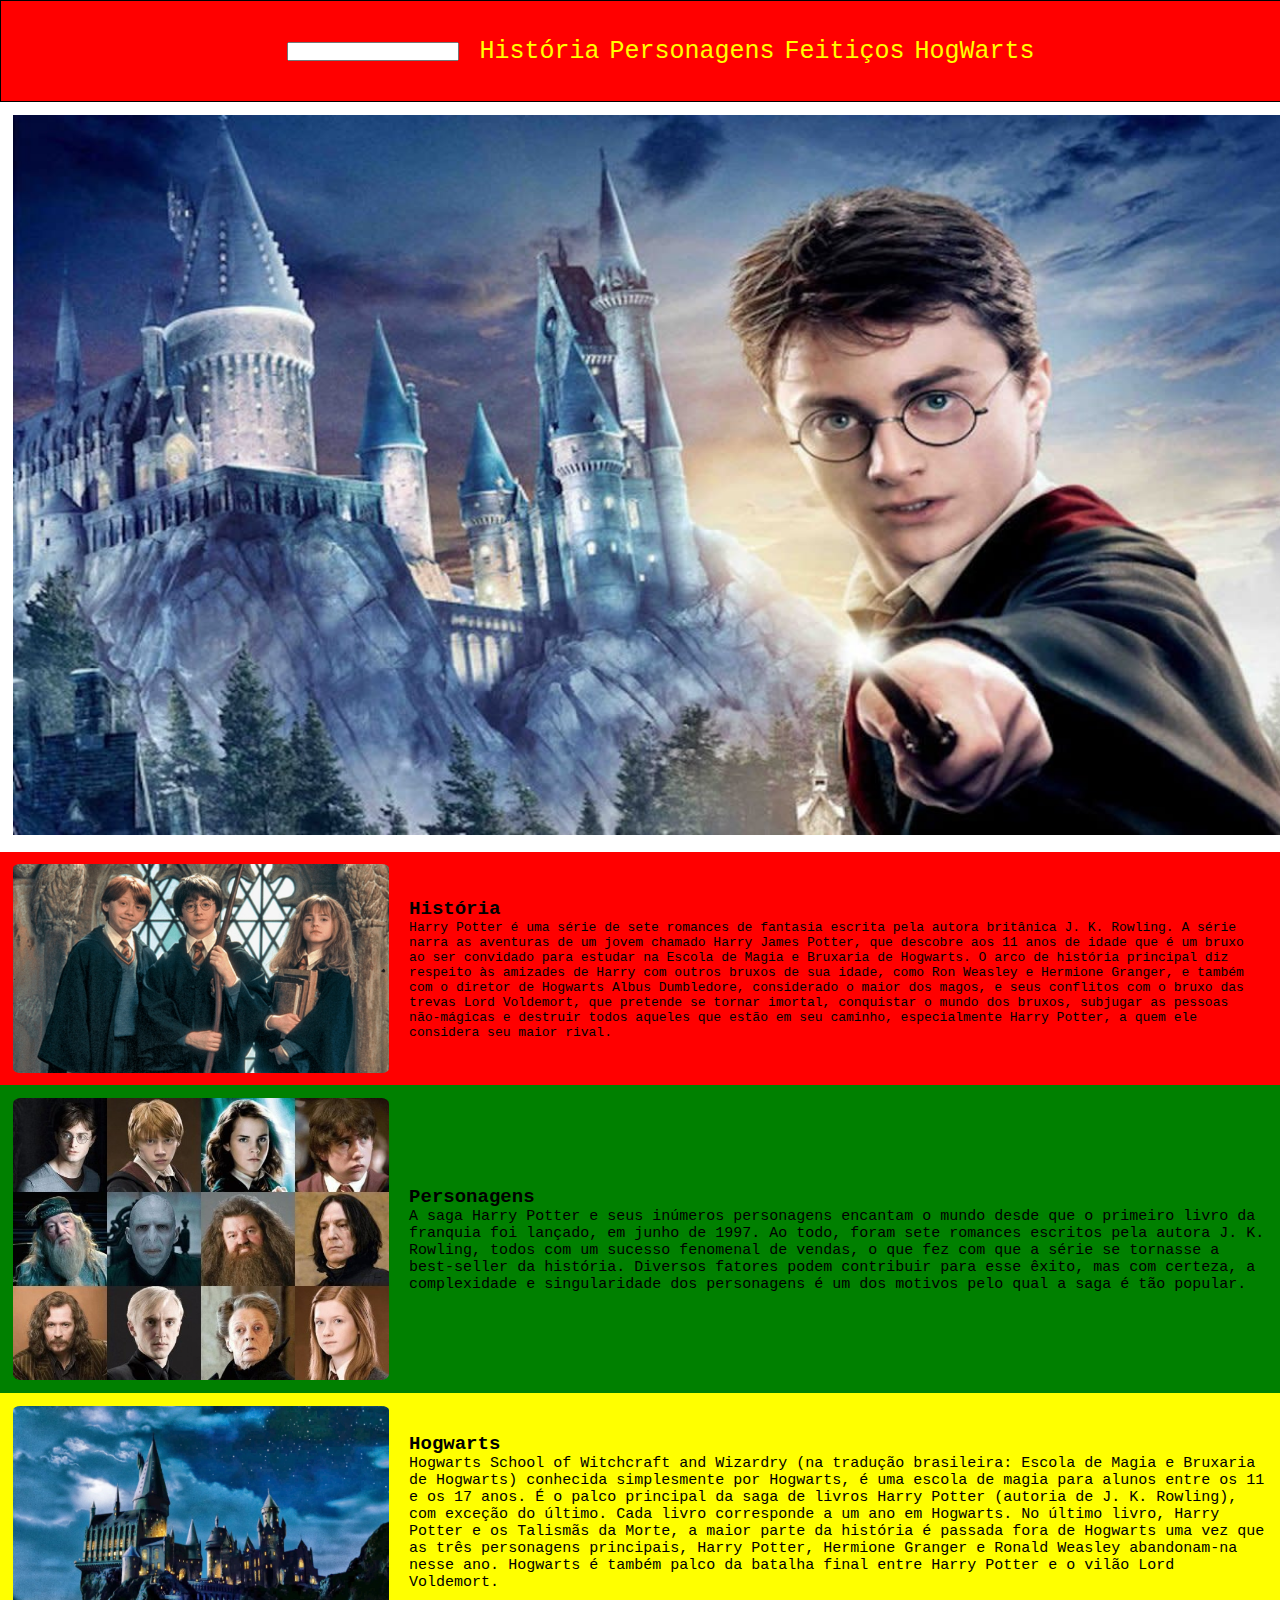
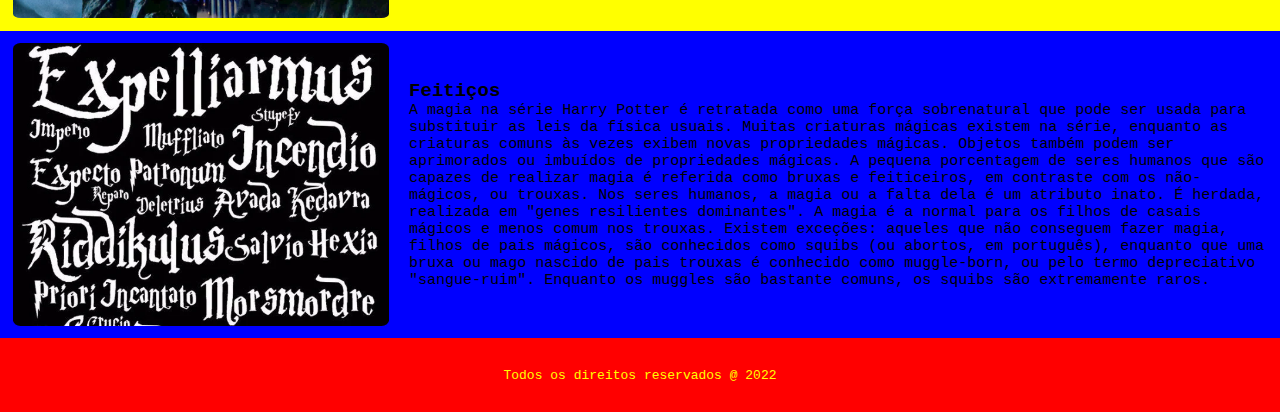
<file: index.html>
<!DOCTYPE html>
<html lang="en">

<head>
    <meta charset="UTF-8">
    <meta http-equiv="X-UA-Compatible" content="IE=edge">
    <meta name="viewport" content="width=device-width, initial-scale=1.0">
    <link rel="shortcut icon" href="images/logo-favicon.png" type="image/x-icon">
    <link rel="stylesheet" href="styles.css">
    <title>É nóis que voa, Bruxão!</title>
</head>

<body>

    <header class="pai">
        <div class="pesquisar">
            <form>
                <input type="text" placeholder="">
            </form>
        </div>
        <div class="menus">
            <a href="./historia.html" class="hist">História</a>
            <a href="./personagens.html" class="personagenss">Personagens</a>
            <a href="./feiticos.html" class="feiticoss">Feitiços</a>
            <a href="./hogwarts.html" class="hogwartscasas">HogWarts</a>
        </div>
    </header>


    <div class="container">



    <div class="banner">
        <img class="banner-imagem" src="imageshome/banner.jpg" alt="banner da home">
    </div>

    <div class="historia">
        <div class="historia__resumo">
            <img class="historia__imagem" src="imageshome/logo-historia.jpg" alt="banner da historia">
            <div>
                <p class="historia__title">
                    História
                </p>
                <p class="historia__descricao">
                    Harry Potter é uma série de sete romances de fantasia escrita pela autora britânica J. K. Rowling. A
                    série
                    narra as aventuras de um jovem chamado Harry James Potter, que descobre aos 11 anos de idade que é
                    um bruxo
                    ao ser convidado para estudar na Escola de Magia e Bruxaria de Hogwarts. O arco de história
                    principal diz
                    respeito às amizades de Harry com outros bruxos de sua idade, como Ron Weasley e Hermione Granger, e
                    também
                    com o diretor de Hogwarts Albus Dumbledore, considerado o maior dos magos, e seus conflitos com o
                    bruxo das
                    trevas Lord Voldemort, que pretende se tornar imortal, conquistar o mundo dos bruxos, subjugar as
                    pessoas
                    não-mágicas e destruir todos aqueles que estão em seu caminho, especialmente Harry Potter, a quem
                    ele
                    considera seu maior rival.
                </p>
            </div>
        </div>
    </div>

    <div class="personagens">
        <div class="personagens__resumo">
            <img class="personagens__imagem" src="imageshome/logo-personagens.jpg" alt="banner dos personagens">
            <div>
                <p class="personagens__title">
                    Personagens
                </p>
                <p class="personagens__descricao">
                    A saga Harry Potter e seus inúmeros personagens encantam o mundo desde que o primeiro livro da
                    franquia foi
                    lançado, em junho de 1997. Ao todo, foram sete romances escritos pela autora J. K. Rowling, todos
                    com um
                    sucesso fenomenal de vendas, o que fez com que a série se tornasse a best-seller da história.
                    Diversos
                    fatores podem contribuir para esse êxito, mas com certeza, a complexidade e singularidade dos
                    personagens é
                    um dos motivos pelo qual a saga é tão popular.
                </p>
            </div>
        </div>
    </div>

    <div class="hogwarts">
        <div class="hogwarts__resumo">
            <img class="hogwarts__imagem" src="imageshome/logo-hogwarts.jpg" alt="banner de hogwarts">
            <div>
                <p class="hogwarts__title">
                    Hogwarts
                </p>
                <p class="hogwarts__descricao">
                    Hogwarts School of Witchcraft and Wizardry (na tradução brasileira: Escola de Magia e Bruxaria de
                    Hogwarts)
                    conhecida simplesmente por Hogwarts, é uma escola de magia para alunos entre os 11 e os 17 anos.
                    É o palco principal da saga de livros Harry Potter (autoria de J. K. Rowling), com exceção do
                    último.
                    Cada livro corresponde a um ano em Hogwarts. No último livro, Harry Potter e os Talismãs da Morte, a
                    maior
                    parte da história é passada fora de Hogwarts uma vez que as três personagens principais, Harry
                    Potter,
                    Hermione Granger e Ronald Weasley abandonam-na nesse ano. Hogwarts é também palco da batalha final
                    entre
                    Harry Potter e o vilão Lord Voldemort.
                </p>
            </div>
        </div>
    </div>

    <div class="feiticos">
        <div class="feiticos__resumo">
            <img class="feiticos__imagem" src="imageshome/logo-feiticos.webp" alt="banner de feiticos">
            <div>
                <p class="feiticos__title">
                    Feitiços
                </p>
                <p class="feiticos__descricao">
                    A magia na série Harry Potter é retratada como uma força sobrenatural que pode ser usada para
                    substituir as
                    leis da física usuais. Muitas criaturas mágicas existem na série, enquanto as criaturas comuns às
                    vezes
                    exibem novas propriedades mágicas. Objetos também podem ser aprimorados ou imbuídos de propriedades
                    mágicas.
                    A pequena porcentagem de seres humanos que são capazes de realizar magia é referida como bruxas e
                    feiticeiros, em contraste com os não-mágicos, ou trouxas.

                    Nos seres humanos, a magia ou a falta dela é um atributo inato. É herdada, realizada em "genes
                    resilientes
                    dominantes". A magia é a normal para os filhos de casais mágicos e menos comum nos trouxas. Existem
                    exceções: aqueles que não conseguem fazer magia, filhos de pais mágicos, são conhecidos como squibs
                    (ou
                    abortos, em português), enquanto que uma bruxa ou mago nascido de pais trouxas é conhecido como
                    muggle-born,
                    ou pelo termo depreciativo "sangue-ruim". Enquanto os muggles são bastante comuns, os squibs são
                    extremamente raros.
                </p>
            </div>
        </div>
    </div>
    
    <footer class="footer">
        <p>Todos os direitos reservados @ 2022</p>
    </footer>

</body>

</html>
</file>
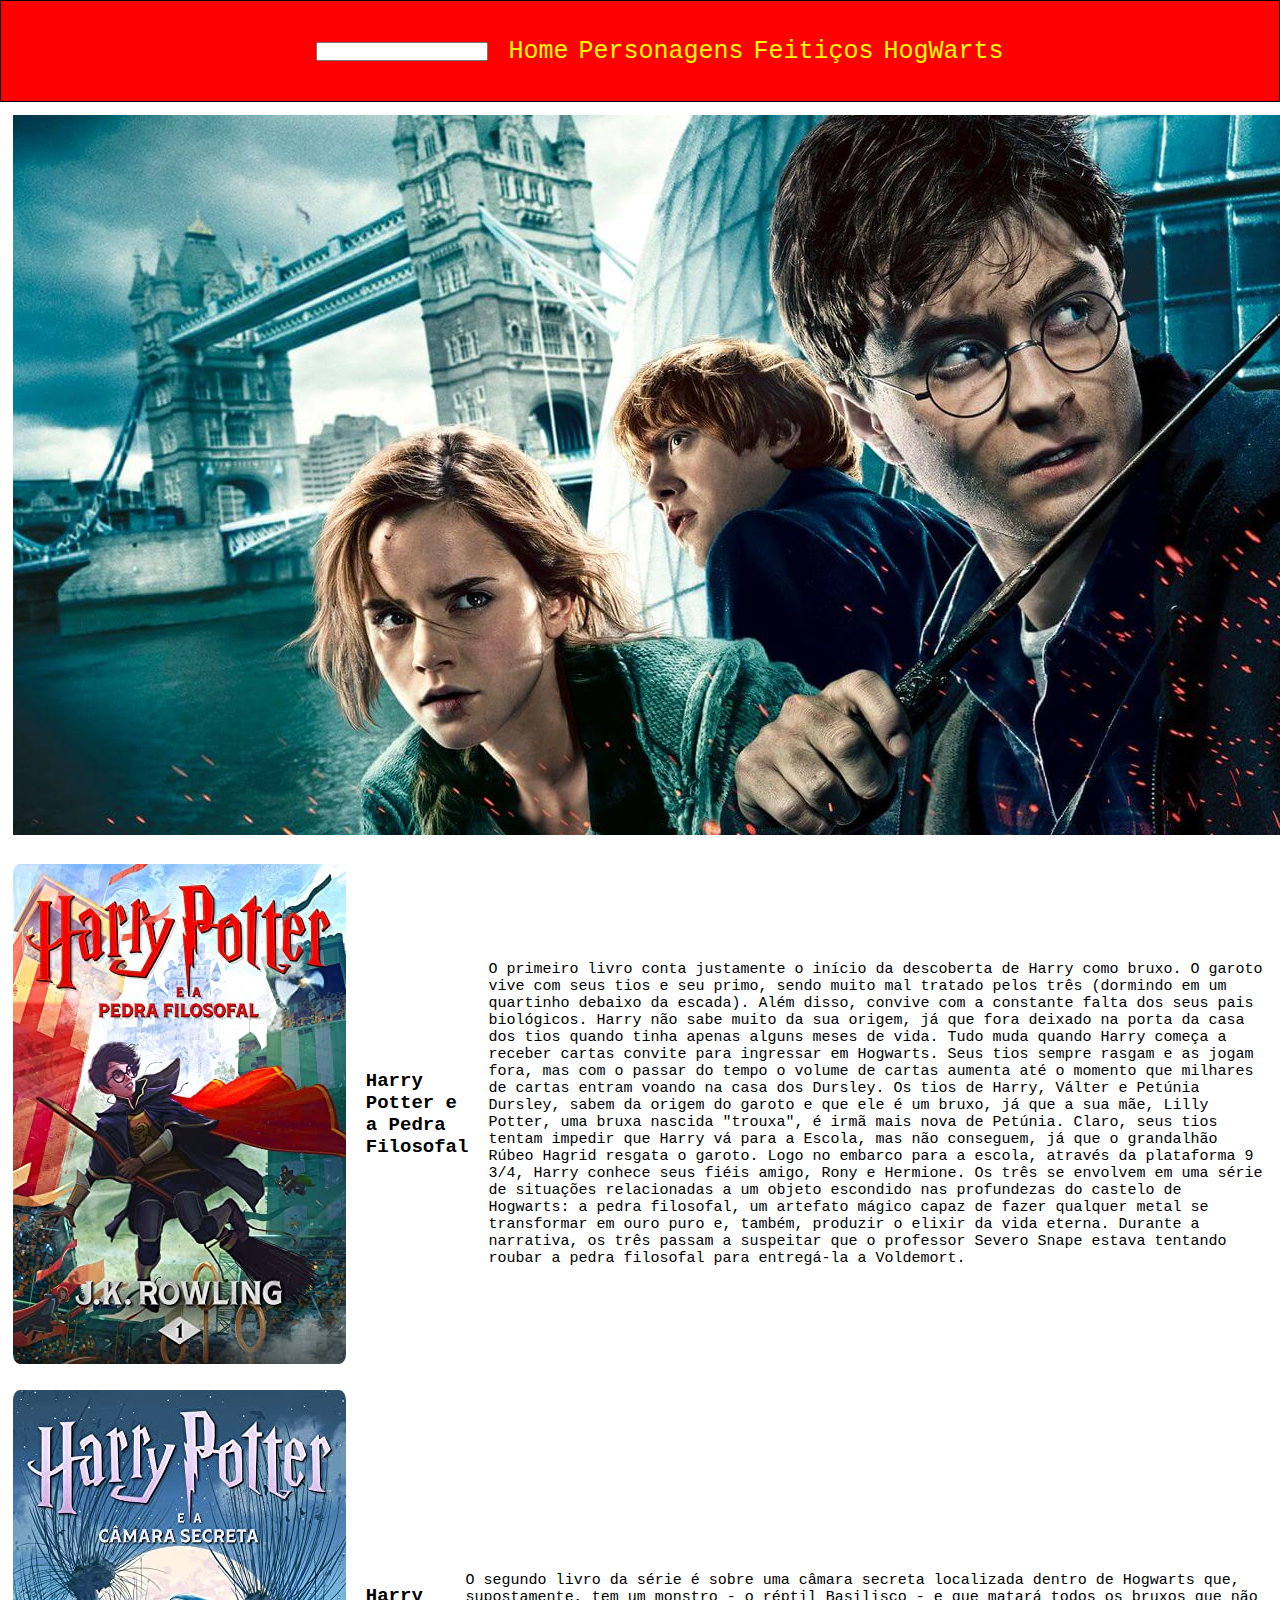
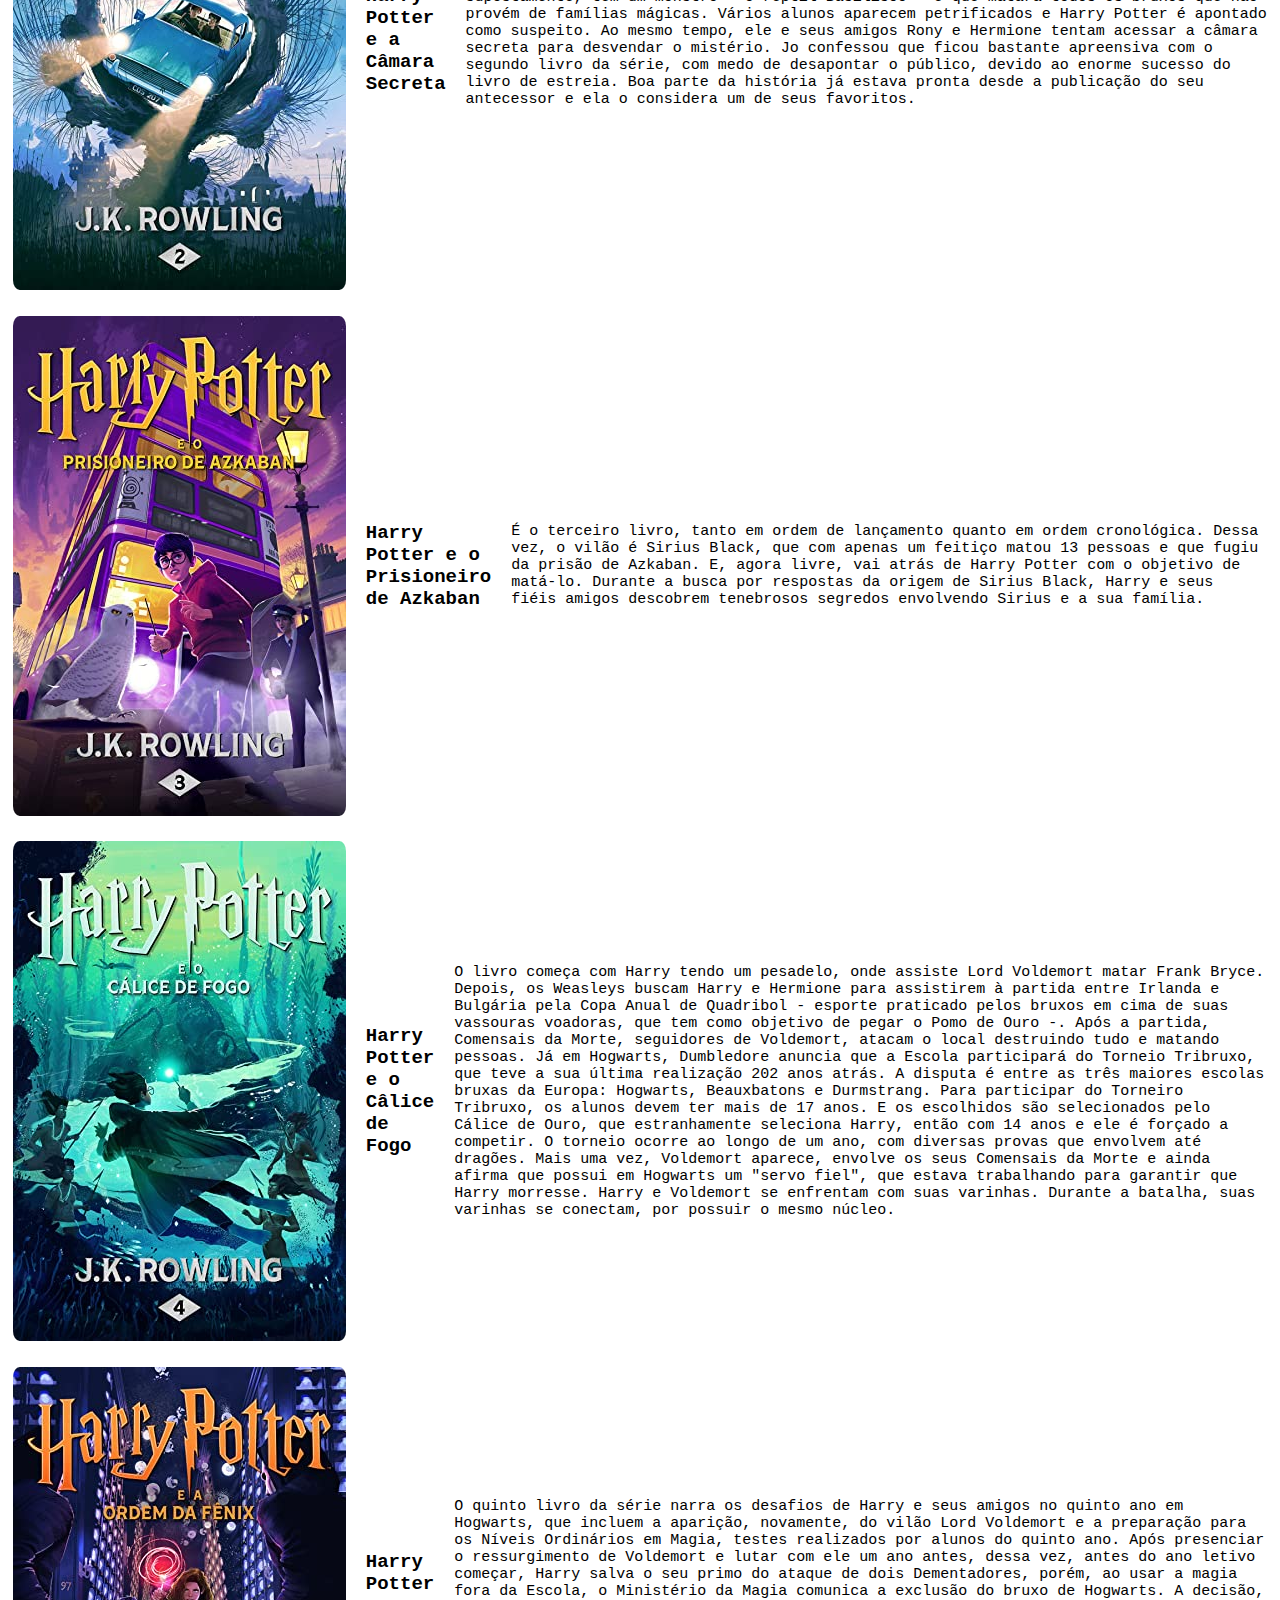
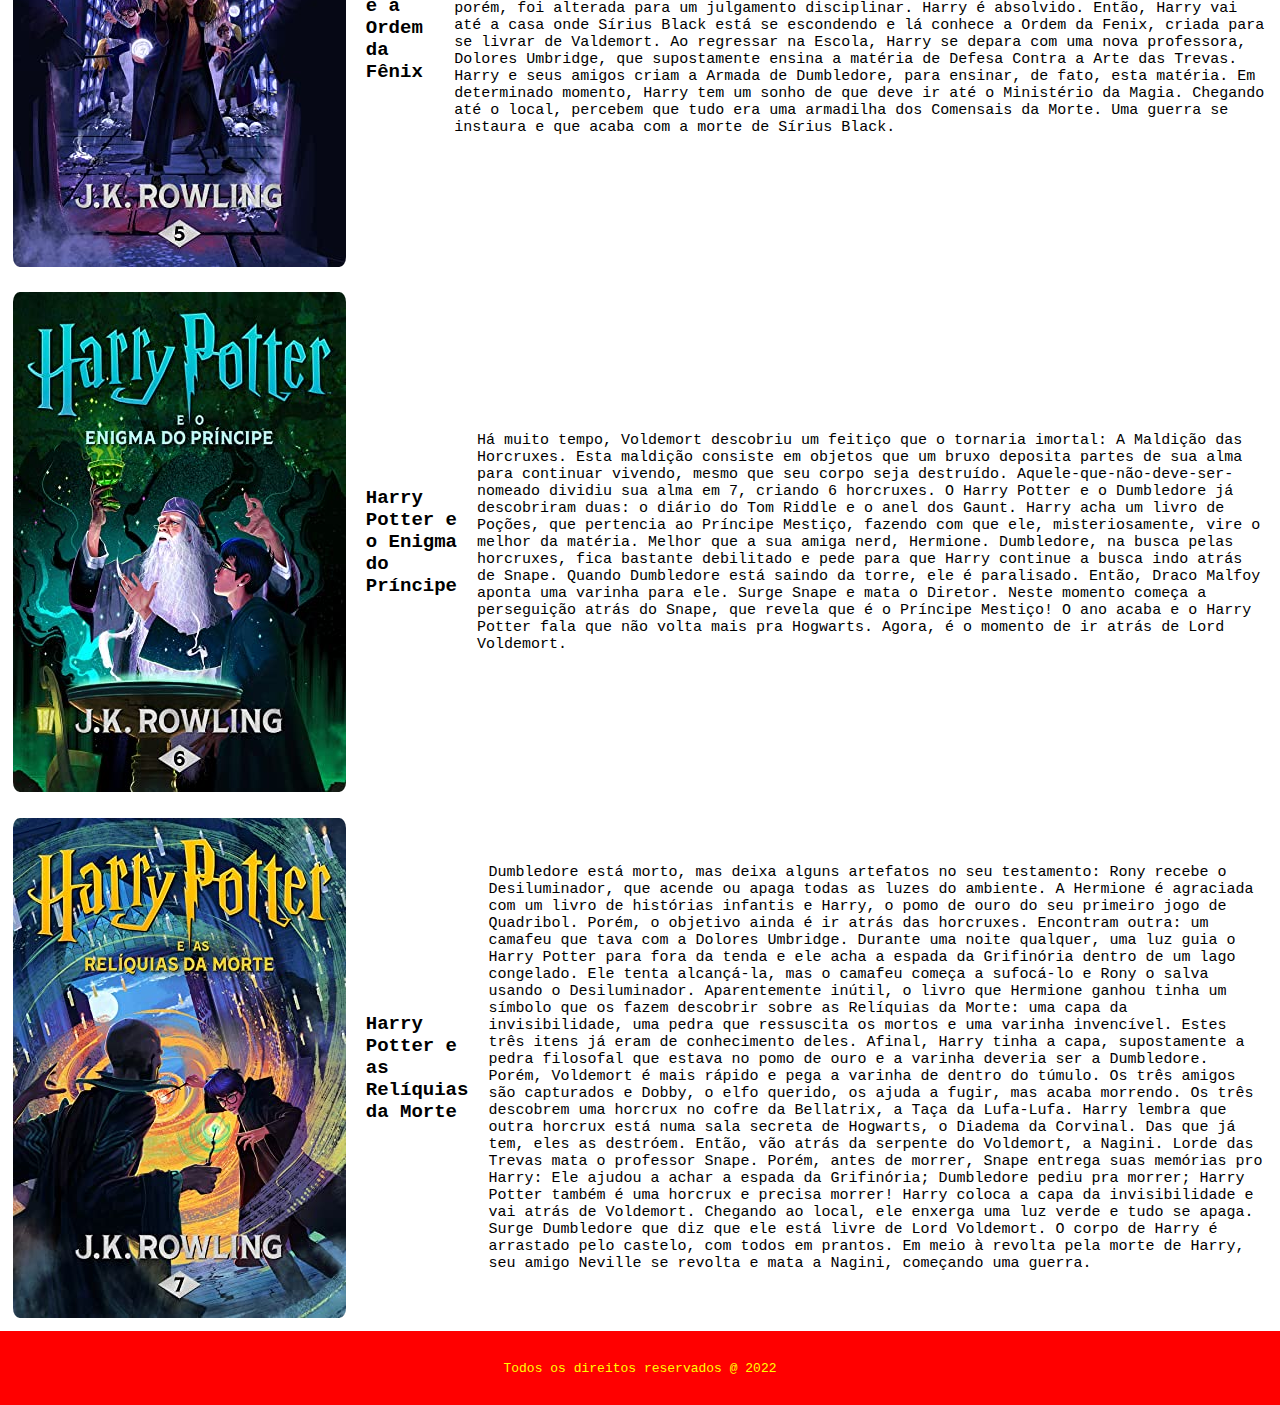
<file: historia.html>
<!DOCTYPE html>
<html lang="en">

<head>
    <meta charset="UTF-8">
    <meta http-equiv="X-UA-Compatible" content="IE=edge">
    <meta name="viewport" content="width=device-width, initial-scale=1.0">
    <link rel="stylesheet" href="styleshist.css">
    <title>É nóis que voa, Bruxão! | História </title>
</head>

<body>

    <header class="pai">
        <div class="pesquisar">
            <form>
                <input type="text" placeholder="">
            </form>
        </div>
        <div class="menus">
            <a href="./index.html" class="home">Home</a>
            <a href="./personagens.html" class="personagenss">Personagens</a>
            <a href="./feiticos.html" class="feiticoss">Feitiços</a>
            <a href="./hogwarts.html" class="hogwartscasas">HogWarts</a>
        </div>
    </header>

    <div class="container">



    <div class="banner">
        <img class="banner-imagem" src="imageshist/logo-banner.jpg" alt="banner da pagina de historia">
    </div>

    <div class="livro__1">
        <div class="historia__livro__1">
            <img class="capa__livro__1" src="imageshist/livro-01.jpg" alt="imagem do livro 01">
            <p class="livro__1__title">Harry Potter e a Pedra Filosofal</p>
            <p class="livro__1__descricao">O primeiro livro conta justamente o início da descoberta de Harry
                como bruxo. O garoto vive com seus tios e seu primo, sendo muito mal tratado pelos
                três (dormindo em um quartinho debaixo da escada). Além disso, convive com a constante falta dos seus
                pais biológicos. Harry não sabe muito da sua origem, já que fora deixado na porta da casa dos tios
                quando tinha apenas alguns meses de vida.

                Tudo muda quando Harry começa a receber cartas convite para ingressar em Hogwarts. Seus tios sempre
                rasgam e as jogam fora, mas com o passar do tempo o volume de cartas aumenta até o momento que milhares
                de cartas entram voando na casa dos Dursley.

                Os tios de Harry, Válter e Petúnia Dursley, sabem da origem do garoto e que ele é um bruxo, já que a sua
                mãe, Lilly Potter, uma bruxa nascida "trouxa", é irmã mais nova de Petúnia. Claro, seus tios tentam
                impedir que Harry vá para a Escola, mas não conseguem, já que o grandalhão Rúbeo Hagrid resgata o
                garoto.

                Logo no embarco para a escola, através da plataforma 9 3/4, Harry conhece seus fiéis amigo, Rony e
                Hermione. Os três se envolvem em uma série de situações relacionadas a um objeto escondido nas
                profundezas do castelo de Hogwarts: a pedra filosofal, um artefato mágico capaz de fazer qualquer metal
                se transformar em ouro puro e, também, produzir o elixir da vida eterna.

                Durante a narrativa, os três passam a suspeitar que o professor Severo Snape estava tentando roubar a
                pedra filosofal para entregá-la a Voldemort.</p>
        </div>
    </div>

    <div class="livro__2">
        <div class="historia__livro__2">
            <img class="capa__livro__2" src="imageshist/livro-02.jpg" alt="imagem do livro 02">
            <p class="livro__2__title">Harry Potter e a Câmara Secreta</p>
            <p class="livro__2__descricao">O segundo livro da série é sobre uma câmara secreta localizada dentro de
                Hogwarts que, supostamente, tem um monstro - o réptil Basilisco - e que matará todos os bruxos que não
                provém de famílias mágicas. Vários alunos aparecem petrificados e Harry Potter é apontado como suspeito.
                Ao mesmo tempo, ele e seus amigos Rony e Hermione tentam acessar a câmara secreta para desvendar o
                mistério.

                Jo confessou que ficou bastante apreensiva com o segundo livro da série, com medo de desapontar o
                público, devido ao enorme sucesso do livro de estreia. Boa parte da história já estava pronta desde a
                publicação do seu antecessor e ela o considera um de seus favoritos.</p>
        </div>
    </div>

    <div class="livro__3">
        <div class="historia__livro__3">
            <img class="capa__livro__3" src="imageshist/livro-03.jpg" alt="imagem do livro 03">
            <p class="livro__3__title">Harry Potter e o Prisioneiro de Azkaban</p>
            <p class="livro__3__descricao">É o terceiro livro, tanto em ordem de lançamento quanto em ordem cronológica.
                Dessa vez, o vilão é Sirius Black, que com apenas um feitiço matou 13 pessoas e que fugiu da prisão de
                Azkaban. E, agora livre, vai atrás de Harry Potter com o objetivo de matá-lo.

                Durante a busca por respostas da origem de Sirius Black, Harry e seus fiéis amigos descobrem tenebrosos
                segredos envolvendo Sirius e a sua família.</p>
        </div>
    </div>

    <div class="livro__4">
        <div class="historia__livro__4">
            <img class="capa__livro__4" src="imageshist/livro-04.jpg" alt="imagem do livro 04">
            <p class="livro__4__title">Harry Potter e o Câlice de Fogo</p>
            <p class="livro__4__descricao">O livro começa com Harry tendo um pesadelo, onde assiste Lord Voldemort matar
                Frank Bryce. Depois, os Weasleys buscam Harry e Hermione para assistirem à partida entre Irlanda e
                Bulgária pela Copa Anual de Quadribol - esporte praticado pelos bruxos em cima de suas vassouras
                voadoras, que tem como objetivo de pegar o Pomo de Ouro -. Após a partida, Comensais da Morte,
                seguidores de Voldemort, atacam o local destruindo tudo e matando pessoas.

                Já em Hogwarts, Dumbledore anuncia que a Escola participará do Torneio Tribruxo, que teve a sua última
                realização 202 anos atrás. A disputa é entre as três maiores escolas bruxas da Europa: Hogwarts,
                Beauxbatons e Durmstrang. Para participar do Torneiro Tribruxo, os alunos devem ter mais de 17 anos. E
                os escolhidos são selecionados pelo Cálice de Ouro, que estranhamente seleciona Harry, então com 14 anos
                e ele é forçado a competir. O torneio ocorre ao longo de um ano, com diversas provas que envolvem até
                dragões.

                Mais uma vez, Voldemort aparece, envolve os seus Comensais da Morte e ainda afirma que possui em
                Hogwarts um "servo fiel", que estava trabalhando para garantir que Harry morresse. Harry e Voldemort se
                enfrentam com suas varinhas. Durante a batalha, suas varinhas se conectam, por possuir o mesmo núcleo.
            </p>
        </div>
    </div>

    <div class="livro__5">
        <div class="historia__livro__5">
            <img class="capa__livro__5" src="imageshist/livro-05.jpg" alt="imagem do livro 05">
            <p class="livro__5__title">Harry Potter e a Ordem da Fênix</p>
            <p class="livro__5__descricao">O quinto livro da série narra os desafios de Harry e seus amigos no quinto
                ano em Hogwarts, que incluem a aparição, novamente, do vilão Lord Voldemort e a preparação para os
                Níveis Ordinários em Magia, testes realizados por alunos do quinto ano.

                Após presenciar o ressurgimento de Voldemort e lutar com ele um ano antes, dessa vez, antes do ano
                letivo começar, Harry salva o seu primo do ataque de dois Dementadores, porém, ao usar a magia fora da
                Escola, o Ministério da Magia comunica a exclusão do bruxo de Hogwarts. A decisão, porém, foi alterada
                para um julgamento disciplinar. Harry é absolvido.

                Então, Harry vai até a casa onde Sírius Black está se escondendo e lá conhece a Ordem da Fenix, criada
                para se livrar de Valdemort. Ao regressar na Escola, Harry se depara com uma nova professora, Dolores
                Umbridge, que supostamente ensina a matéria de Defesa Contra a Arte das Trevas. Harry e seus amigos
                criam a Armada de Dumbledore, para ensinar, de fato, esta matéria.

                Em determinado momento, Harry tem um sonho de que deve ir até o Ministério da Magia. Chegando até o
                local, percebem que tudo era uma armadilha dos Comensais da Morte. Uma guerra se instaura e que acaba
                com a morte de Sírius Black.
            </p>
        </div>
    </div>

    <div class="livro__6">
        <div class="historia__livro__6">
            <img class="capa__livro__6" src="imageshist/livro-06.jpg" alt="imagem do livro 06">
            <p class="livro__6__title">Harry Potter e o Enigma do Príncipe</p>
            <p class="livro__6__descricao">Há muito tempo, Voldemort descobriu um feitiço que o tornaria imortal: A
                Maldição das Horcruxes. Esta maldição consiste em objetos que um bruxo deposita partes de sua alma para
                continuar vivendo, mesmo que seu corpo seja destruído.

                Aquele-que-não-deve-ser-nomeado dividiu sua alma em 7, criando 6 horcruxes. O Harry Potter e o
                Dumbledore já descobriram duas: o diário do Tom Riddle e o anel dos Gaunt.

                Harry acha um livro de Poções, que pertencia ao Príncipe Mestiço, fazendo com que ele, misteriosamente,
                vire o melhor da matéria. Melhor que a sua amiga nerd, Hermione. Dumbledore, na busca pelas horcruxes,
                fica bastante debilitado e pede para que Harry continue a busca indo atrás de Snape.

                Quando Dumbledore está saindo da torre, ele é paralisado. Então, Draco Malfoy aponta uma varinha para
                ele. Surge Snape e mata o Diretor. Neste momento começa a perseguição atrás do Snape, que revela que é o
                Príncipe Mestiço!

                O ano acaba e o Harry Potter fala que não volta mais pra Hogwarts. Agora, é o momento de ir atrás de
                Lord Voldemort.
            </p>
        </div>
    </div>

    <div class="livro__7">
        <div class="historia__livro__7">
            <img class="capa__livro__7" src="imageshist/livro-07.jpg" alt="imagem do livro 07">
            <p class="livro__7__title">Harry Potter e as Relíquias da Morte</p>
            <p class="livro__7__descricao">Dumbledore está morto, mas deixa alguns artefatos no seu testamento: Rony
                recebe o Desiluminador, que acende ou apaga todas as luzes do ambiente. A Hermione é agraciada com um
                livro de histórias infantis e Harry, o pomo de ouro do seu primeiro jogo de Quadribol.
                Porém, o objetivo ainda é ir atrás das horcruxes. Encontram outra: um camafeu que tava com a Dolores
                Umbridge. Durante uma noite qualquer, uma luz guia o Harry Potter para fora da tenda e ele acha a espada
                da Grifinória dentro de um lago congelado. Ele tenta alcançá-la, mas o camafeu começa a sufocá-lo e Rony
                o salva usando o Desiluminador.
                Aparentemente inútil, o livro que Hermione ganhou tinha um símbolo que os fazem descobrir sobre as
                Relíquias da Morte: uma capa da invisibilidade, uma pedra que ressuscita os mortos e uma varinha
                invencível. Estes três itens já eram de conhecimento deles. Afinal, Harry tinha a capa, supostamente a
                pedra filosofal que estava no pomo de ouro e a varinha deveria ser a Dumbledore.
                Porém, Voldemort é mais rápido e pega a varinha de dentro do túmulo. Os três amigos são capturados e
                Dobby, o elfo querido, os ajuda a fugir, mas acaba morrendo.
                Os três descobrem uma horcrux no cofre da Bellatrix, a Taça da Lufa-Lufa. Harry lembra que outra horcrux
                está numa sala secreta de Hogwarts, o Diadema da Corvinal. Das que já tem, eles as destróem. Então, vão
                atrás da serpente do Voldemort, a Nagini.
                Lorde das Trevas mata o professor Snape. Porém, antes de morrer, Snape entrega suas memórias pro Harry:
                Ele ajudou a achar a espada da Grifinória;
                Dumbledore pediu pra morrer;
                Harry Potter também é uma horcrux e precisa morrer!
                Harry coloca a capa da invisibilidade e vai atrás de Voldemort. Chegando ao local, ele enxerga uma luz
                verde e tudo se apaga.
                Surge Dumbledore que diz que ele está livre de Lord Voldemort. O corpo de Harry é arrastado pelo
                castelo, com todos em prantos. Em meio à revolta pela morte de Harry, seu amigo Neville se revolta e
                mata a Nagini, começando uma guerra.

            </p>
        </div>
    </div>

    <footer class="footer">
        <p>Todos os direitos reservados @ 2022</p>
    </footer>

</body>

</html>
</file>
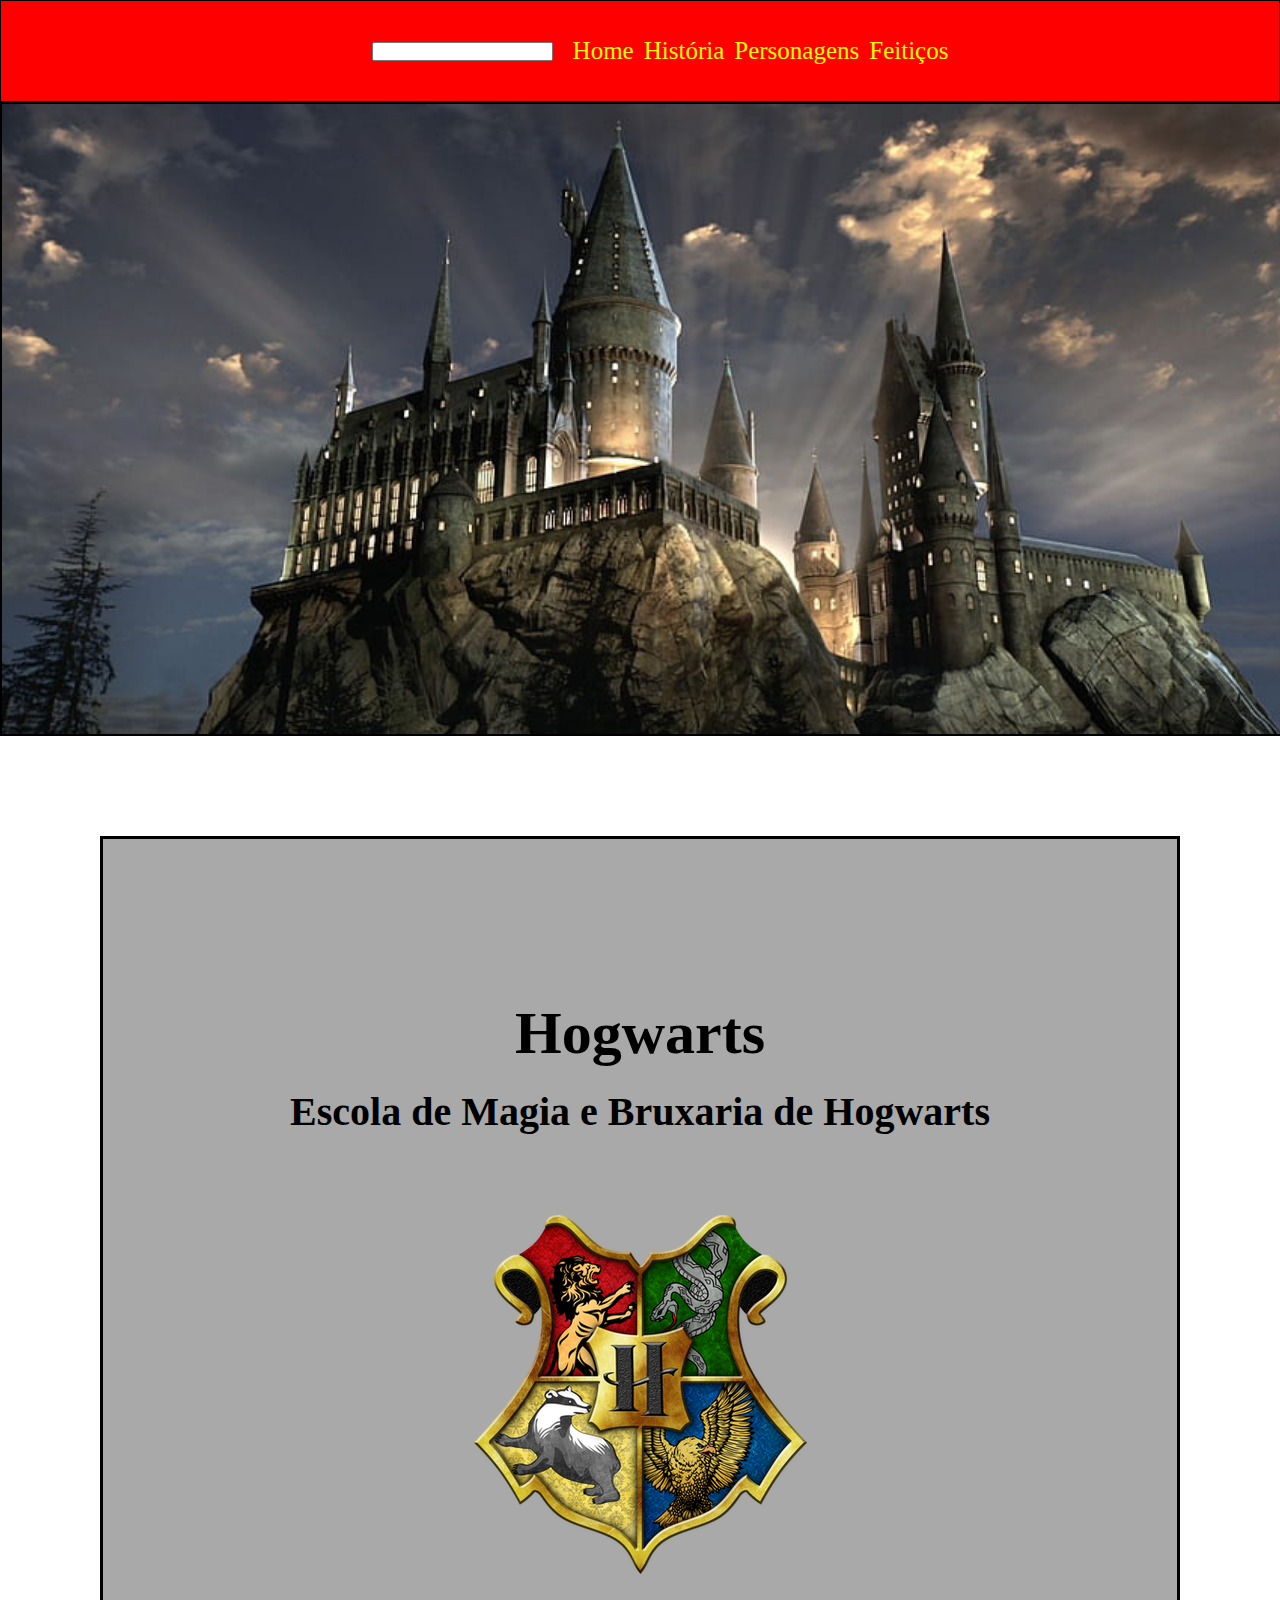
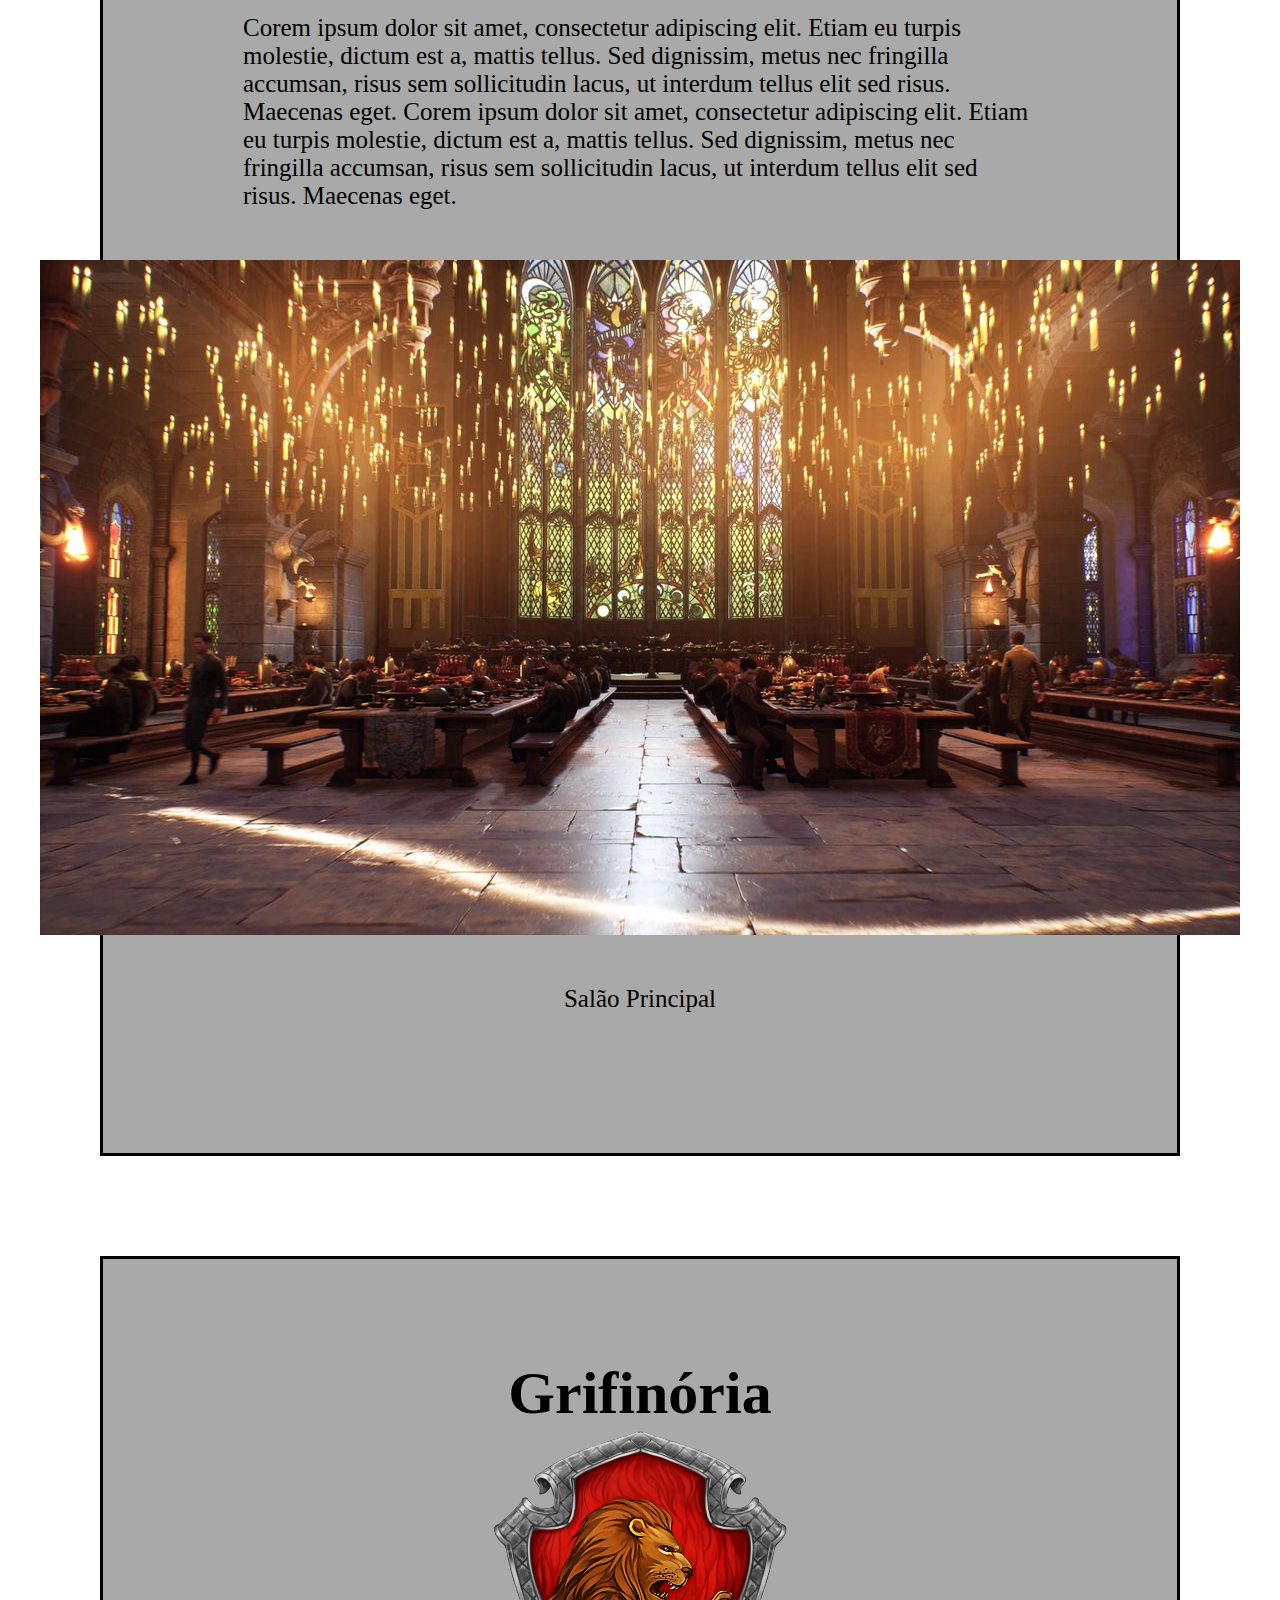
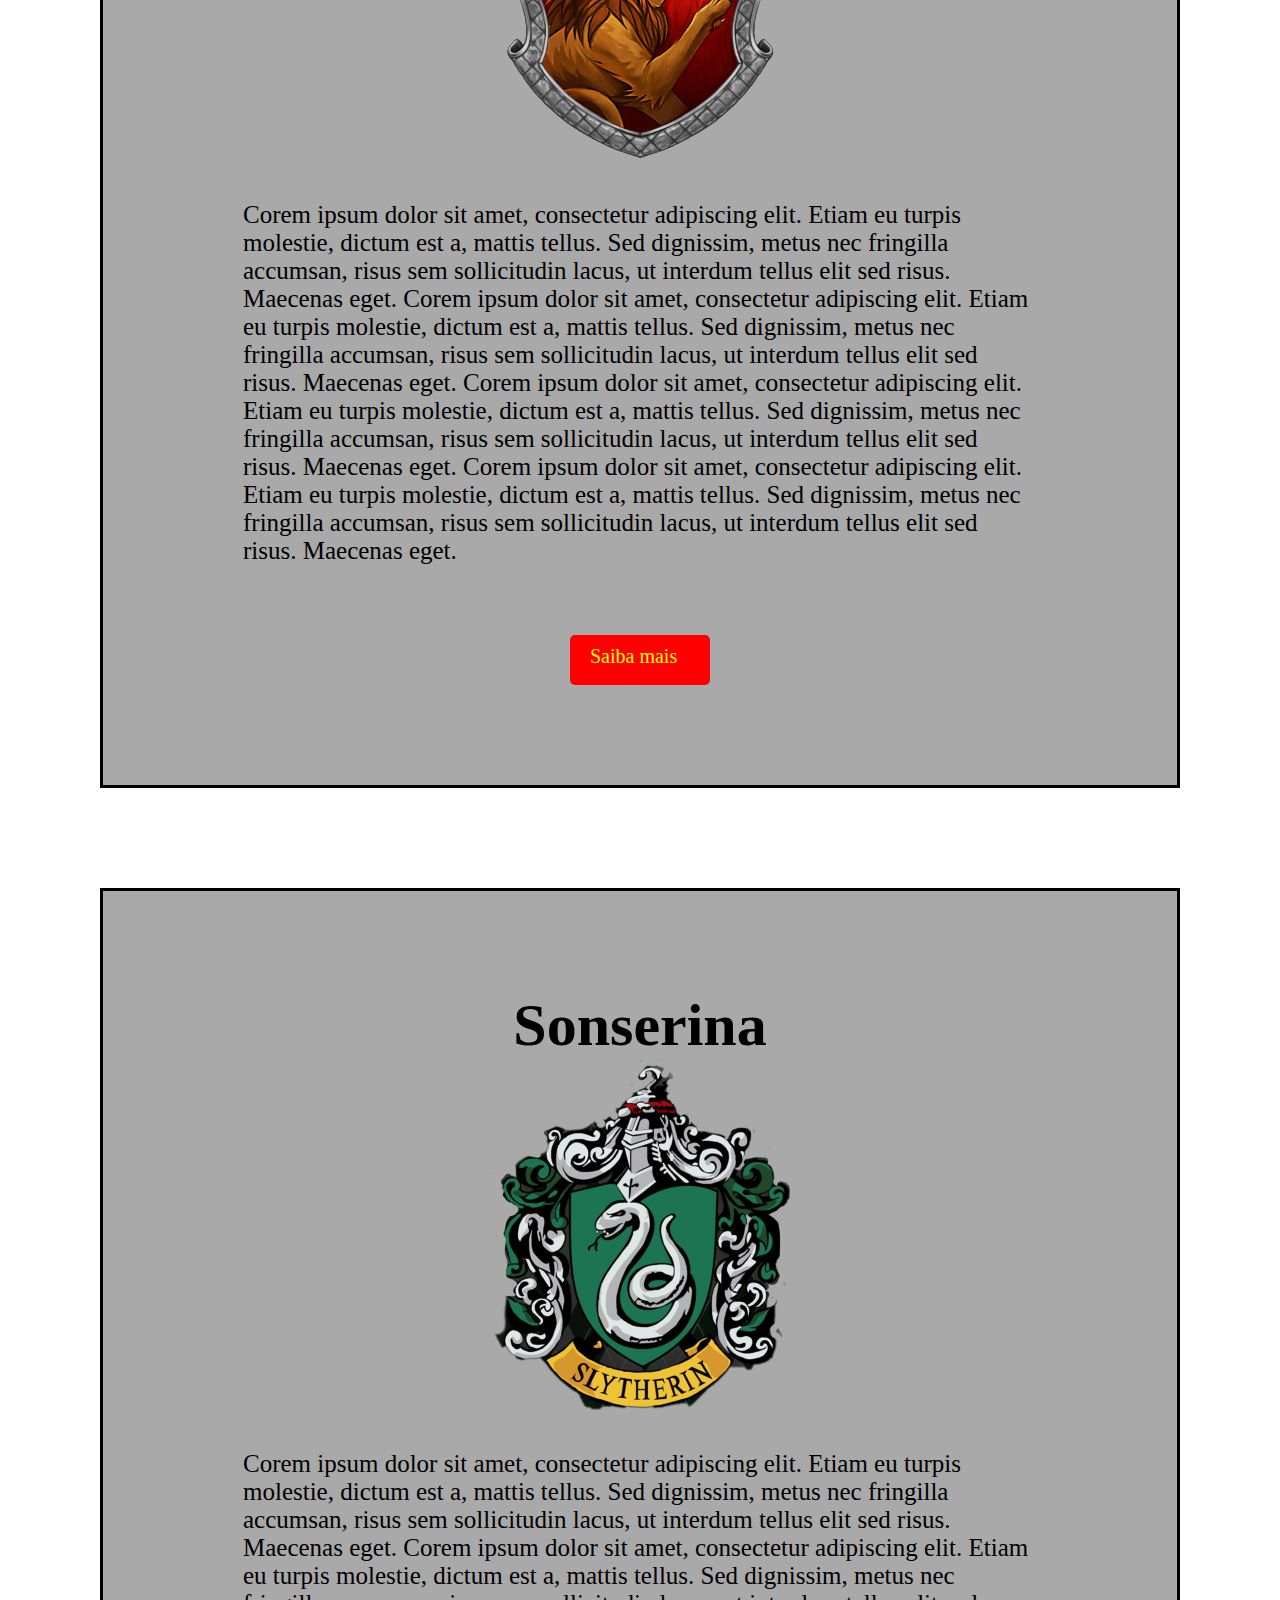
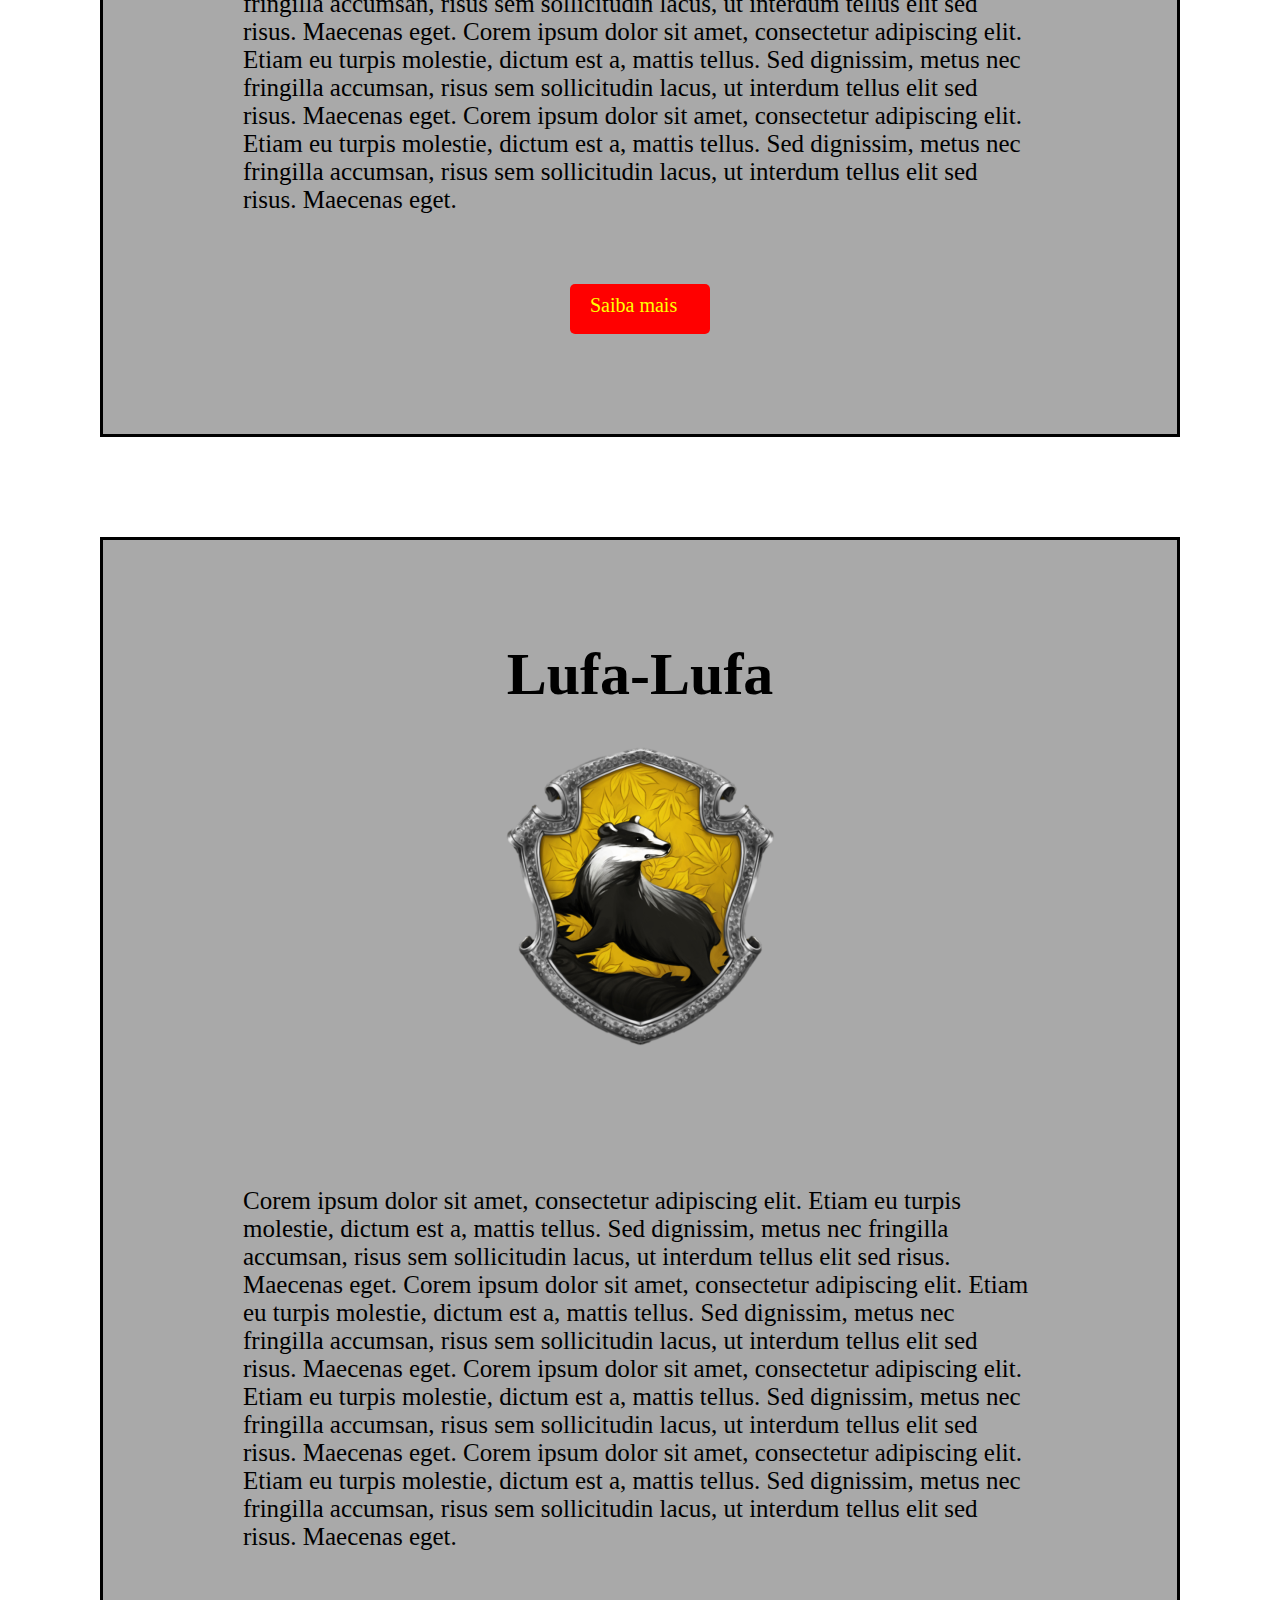
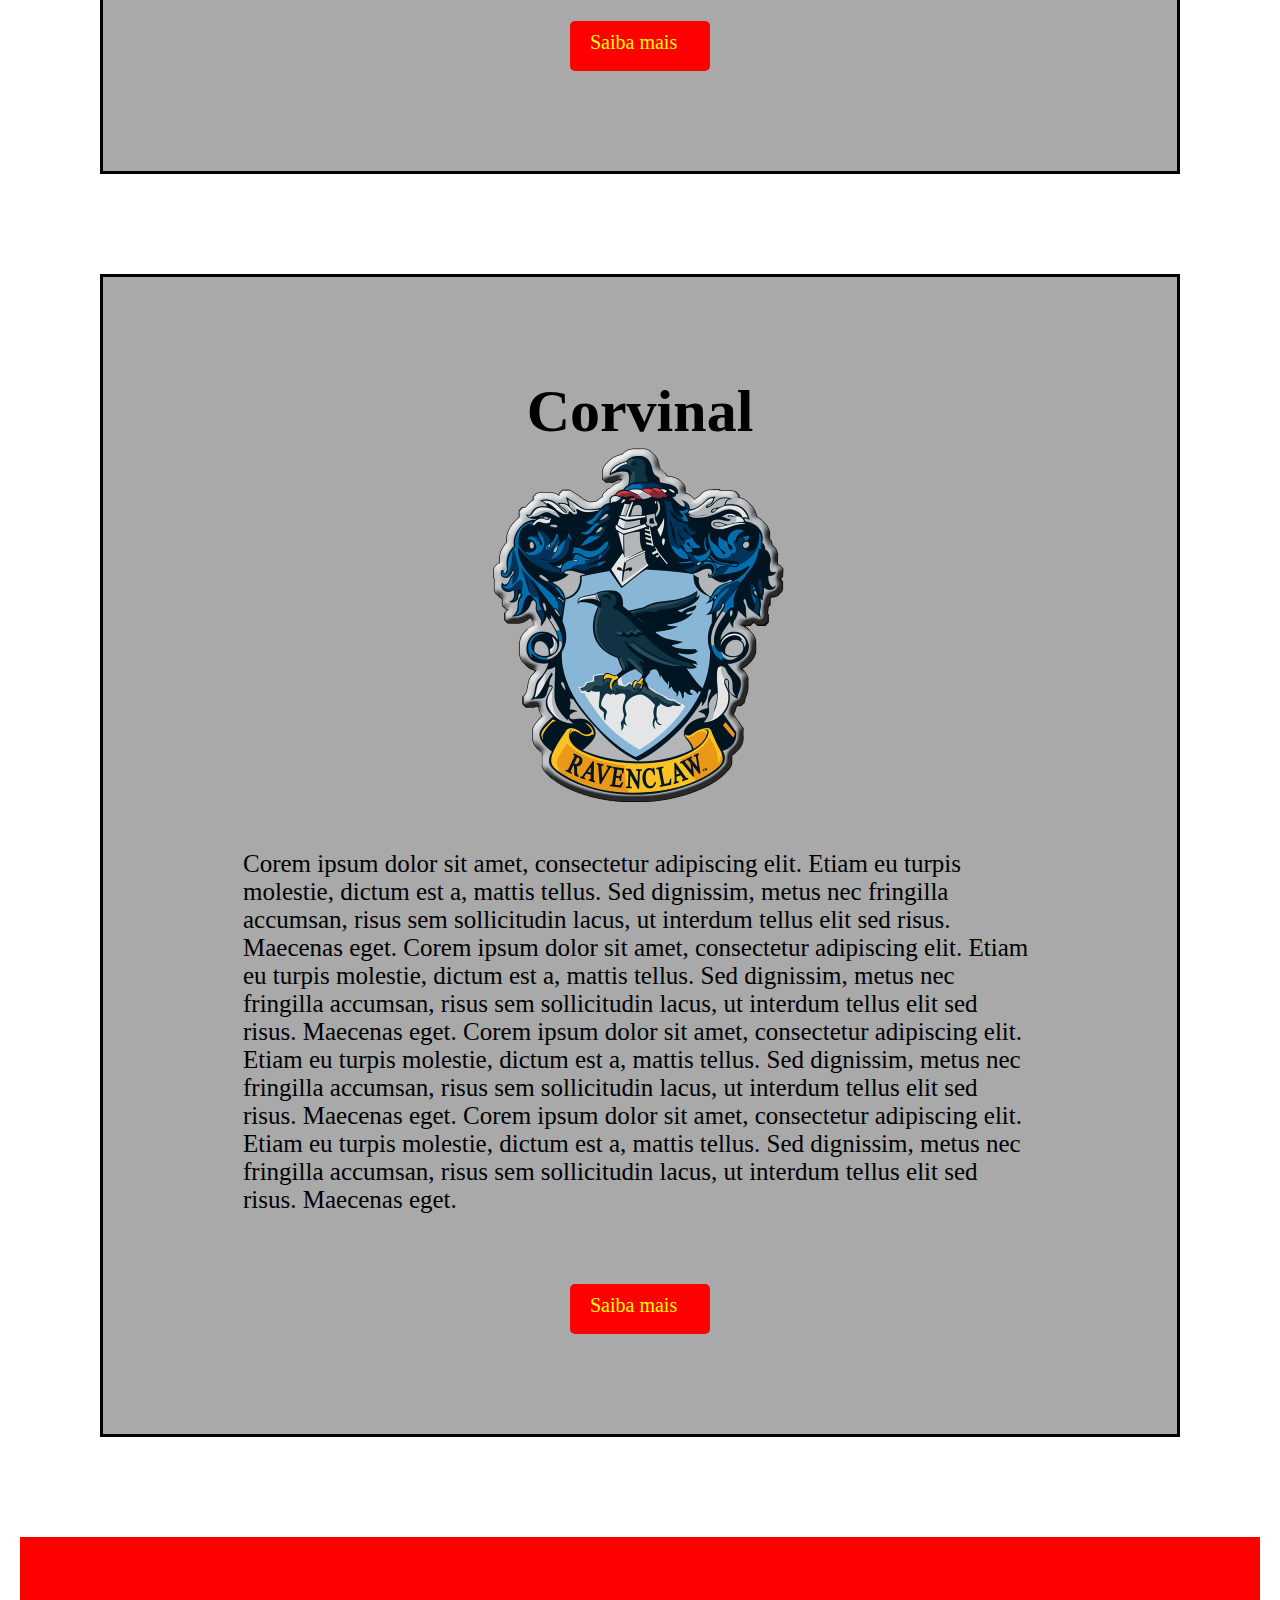
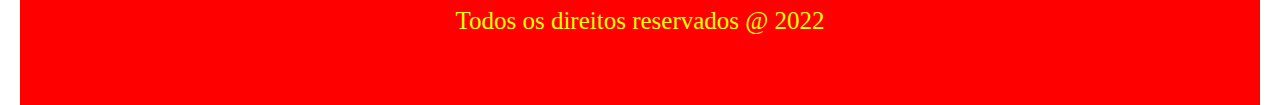
<file: hogwarts.html>
<!DOCTYPE html>
<html lang="en">

<head>
    <meta charset="UTF-8">
    <meta http-equiv="X-UA-Compatible" content="IE=edge">
    <meta name="viewport" content="width=device-width, initial-scale=1.0">
    <link rel="stylesheet" href="styleshog.css">
    <title>Página HogWarts</title>
</head>

<body>
    <header class="pai">
        <div class="pesquisar">
            <form>
                <input type="text" placeholder="">
            </form>
        </div>
        <div class="menus">
            <a href="./index.html" class="home">Home</a>
            <a href="./historia.html" class="hist">História</a>
            <a href="./personagens.html" class="personagenss">Personagens</a>
            <a href="./feiticos.html" class="feiticoss">Feitiços</a>
        </div>
    </header>
    <div class="inicio" id="Foto de Inicio"></div>

    <section class="hogwarts">
        <div class="titulo">
            <h1>Hogwarts</h1>
        </div>
        <div class="subtitulo">
            <h2>Escola de Magia e Bruxaria de Hogwarts</h2>
        </div>
        <div class="brasao">
            <img src="./imageshog/Imagem-Brasão-Hogwarts-Harry-Potter-PNG.png" alt="">
        </div>
        <div class="texto">
            <p>Corem ipsum dolor sit amet, consectetur adipiscing elit. Etiam eu turpis molestie, dictum est a, mattis
                tellus. Sed dignissim, metus nec fringilla accumsan, risus sem sollicitudin lacus, ut interdum tellus
                elit sed risus. Maecenas eget. Corem ipsum dolor sit amet, consectetur adipiscing elit. Etiam eu turpis
                molestie, dictum est a, mattis tellus. Sed dignissim, metus nec fringilla accumsan, risus sem
                sollicitudin lacus, ut interdum tellus elit sed risus. Maecenas eget.</p>
        </div>

        <div class="salaoprincipal">
            <img src="./imageshog/salaoprincipal.jpg" alt="Salão Principal">
        </div>
        <div class="texto">
            <p>Salão Principal</p>
        </div>
    </section>

    <section class="grifinoria">
        <div class="titulo">
            <h1>Grifinória</h1>
        </div>
        <div class="brasao">
            <img src="./imageshog/brasaogrifinoria.png" alt="Brasão Grifinória">
        </div>
        <div class="texto">
            <p>Corem ipsum dolor sit amet, consectetur adipiscing elit. Etiam eu turpis molestie, dictum est a, mattis
                tellus. Sed dignissim, metus nec fringilla accumsan, risus sem sollicitudin lacus, ut interdum tellus
                elit sed risus. Maecenas eget. Corem ipsum dolor sit amet, consectetur adipiscing elit. Etiam eu turpis
                molestie, dictum est a, mattis tellus. Sed dignissim, metus nec fringilla accumsan, risus sem
                sollicitudin lacus, ut interdum tellus elit sed risus. Maecenas eget. Corem ipsum dolor sit amet,
                consectetur adipiscing elit. Etiam eu turpis molestie, dictum est a, mattis tellus. Sed dignissim, metus
                nec fringilla accumsan, risus sem sollicitudin lacus, ut interdum tellus elit sed risus. Maecenas eget.
                Corem ipsum dolor sit amet, consectetur adipiscing elit. Etiam eu turpis molestie, dictum est a, mattis
                tellus. Sed dignissim, metus nec fringilla accumsan, risus sem sollicitudin lacus, ut interdum tellus
                elit sed risus. Maecenas eget.</p>
        </div>

        <div class="saibamais">
            <a class="saiba-mais" href="#">Saiba mais</a>
        </div>
    </section>




    <section class="sonserina">
        <div class="titulo">
            <h1>Sonserina</h1>
        </div>
        <div class="brasao">
            <img src="./imageshog/brasaosonserina.png" alt="Brasão Sonserina">
        </div>
        <div class="tex">
            <p>Corem ipsum dolor sit amet, consectetur adipiscing elit. Etiam eu turpis molestie, dictum est a, mattis
                tellus. Sed dignissim, metus nec fringilla accumsan, risus sem sollicitudin lacus, ut interdum tellus
                elit sed risus. Maecenas eget. Corem ipsum dolor sit amet, consectetur adipiscing elit. Etiam eu turpis
                molestie, dictum est a, mattis tellus. Sed dignissim, metus nec fringilla accumsan, risus sem
                sollicitudin lacus, ut interdum tellus elit sed risus. Maecenas eget. Corem ipsum dolor sit amet,
                consectetur adipiscing elit. Etiam eu turpis molestie, dictum est a, mattis tellus. Sed dignissim, metus
                nec fringilla accumsan, risus sem sollicitudin lacus, ut interdum tellus elit sed risus. Maecenas eget.
                Corem ipsum dolor sit amet, consectetur adipiscing elit. Etiam eu turpis molestie, dictum est a, mattis
                tellus. Sed dignissim, metus nec fringilla accumsan, risus sem sollicitudin lacus, ut interdum tellus
                elit sed risus. Maecenas eget.</p>
        </div>

        <div class="saibamais">
            <a class="saiba-mais" href="#">Saiba mais</a>
        </div>
    </section>


    <section class="lufalufa">
        <div class="titulo">
            <h1>Lufa-Lufa</h1>
        </div>
        <div class="brasao">
            <img src="./imageshog/brasaolufalufa.png" alt="Brasão Lufa-Lufa">
        </div>
        <div class="tex">
            <p>Corem ipsum dolor sit amet, consectetur adipiscing elit. Etiam eu turpis molestie, dictum est a, mattis
                tellus. Sed dignissim, metus nec fringilla accumsan, risus sem sollicitudin lacus, ut interdum tellus
                elit sed risus. Maecenas eget. Corem ipsum dolor sit amet, consectetur adipiscing elit. Etiam eu turpis
                molestie, dictum est a, mattis tellus. Sed dignissim, metus nec fringilla accumsan, risus sem
                sollicitudin lacus, ut interdum tellus elit sed risus. Maecenas eget. Corem ipsum dolor sit amet,
                consectetur adipiscing elit. Etiam eu turpis molestie, dictum est a, mattis tellus. Sed dignissim, metus
                nec fringilla accumsan, risus sem sollicitudin lacus, ut interdum tellus elit sed risus. Maecenas eget.
                Corem ipsum dolor sit amet, consectetur adipiscing elit. Etiam eu turpis molestie, dictum est a, mattis
                tellus. Sed dignissim, metus nec fringilla accumsan, risus sem sollicitudin lacus, ut interdum tellus
                elit sed risus. Maecenas eget.</p>
        </div>

        <div class="saibamais">
            <a class="saiba-mais" href="#">Saiba mais</a>
        </div>
    </section>



    <section class="corvinal">
        <div class="titulo">
            <h1>Corvinal</h1>
        </div>
        <div class="brasao">
            <img src="./imageshog/brasaocorvinal.png" alt="Brasão Lufa-Lufa">
        </div>
        <div class="tex">
            <p>Corem ipsum dolor sit amet, consectetur adipiscing elit. Etiam eu turpis molestie, dictum est a, mattis
                tellus. Sed dignissim, metus nec fringilla accumsan, risus sem sollicitudin lacus, ut interdum tellus
                elit sed risus. Maecenas eget. Corem ipsum dolor sit amet, consectetur adipiscing elit. Etiam eu turpis
                molestie, dictum est a, mattis tellus. Sed dignissim, metus nec fringilla accumsan, risus sem
                sollicitudin lacus, ut interdum tellus elit sed risus. Maecenas eget. Corem ipsum dolor sit amet,
                consectetur adipiscing elit. Etiam eu turpis molestie, dictum est a, mattis tellus. Sed dignissim, metus
                nec fringilla accumsan, risus sem sollicitudin lacus, ut interdum tellus elit sed risus. Maecenas eget.
                Corem ipsum dolor sit amet, consectetur adipiscing elit. Etiam eu turpis molestie, dictum est a, mattis
                tellus. Sed dignissim, metus nec fringilla accumsan, risus sem sollicitudin lacus, ut interdum tellus
                elit sed risus. Maecenas eget.</p>
        </div>

        <div class="saibamais">
            <a class="saiba-mais" href="#">Saiba mais</a>
        </div>
    </section>

    <footer class="footer">
        <p>Todos os direitos reservados @ 2022</p>
    </footer>
</body>

</html>
</file>
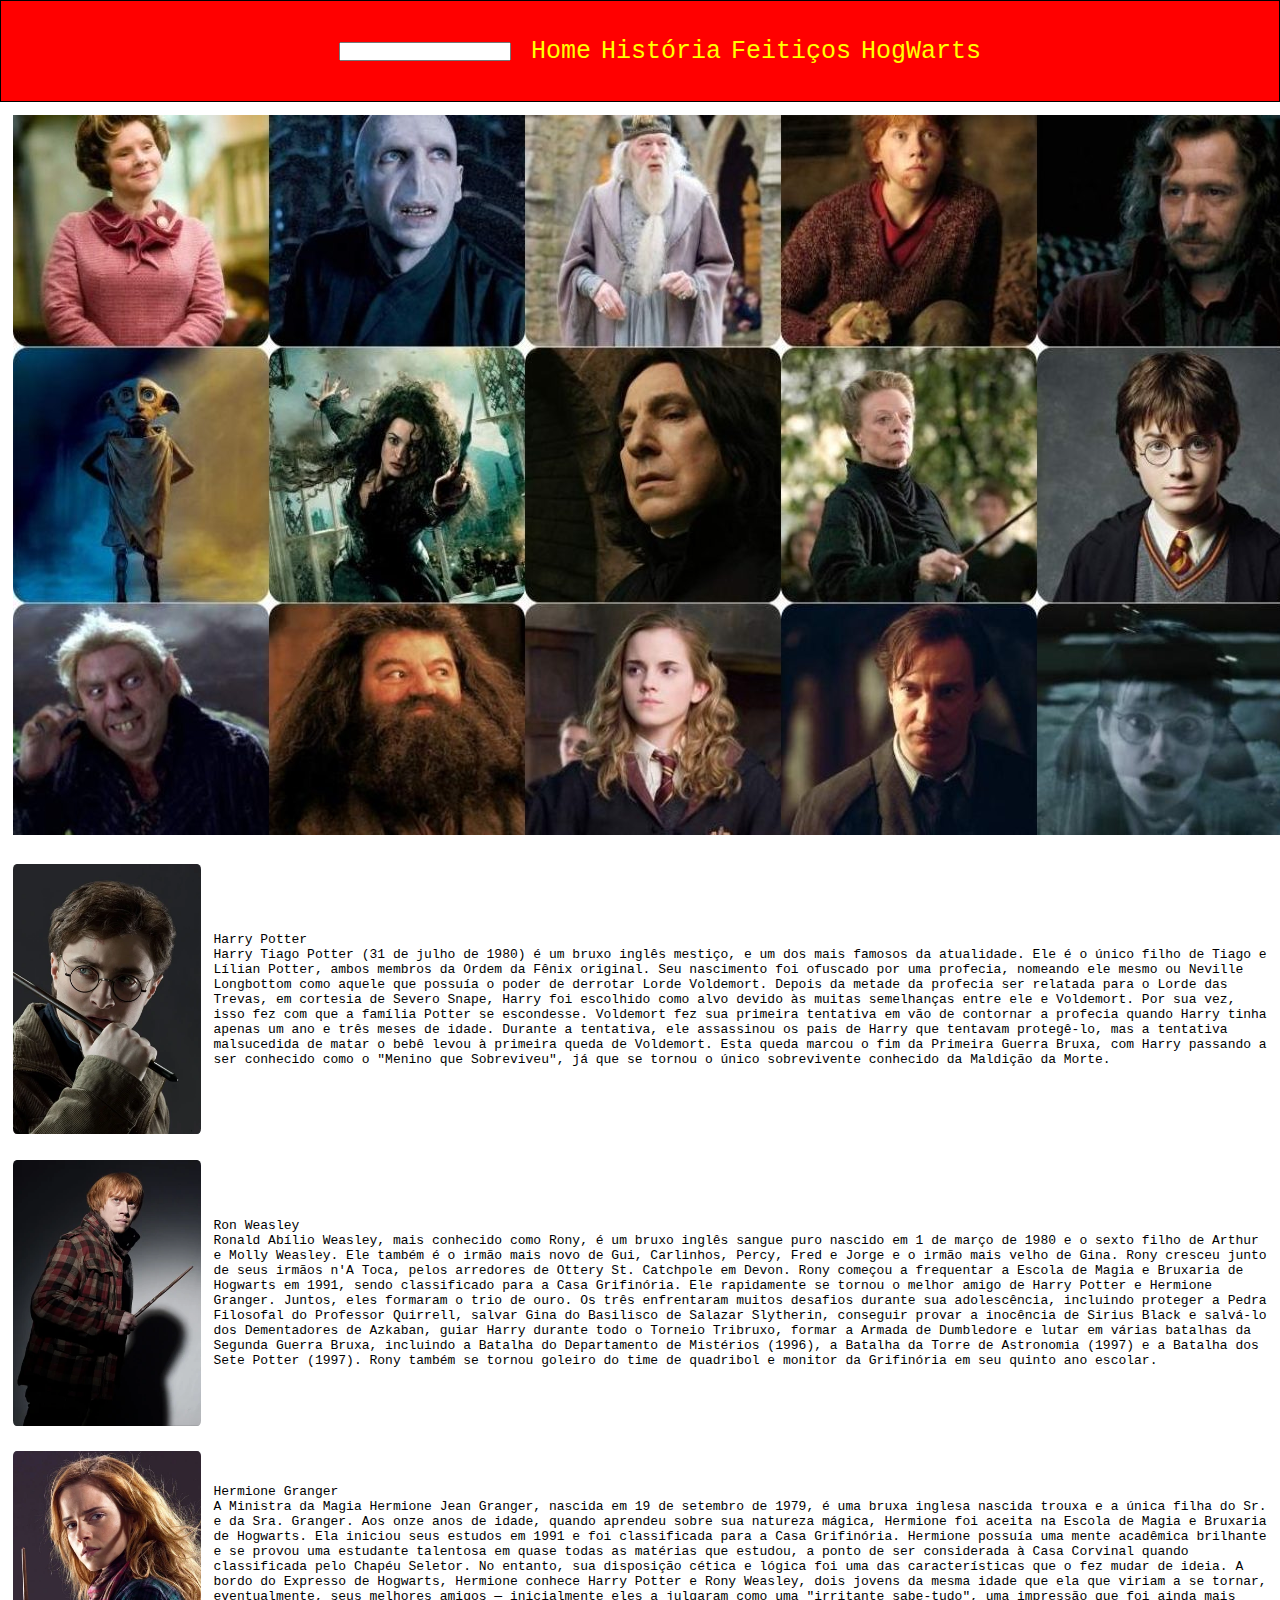
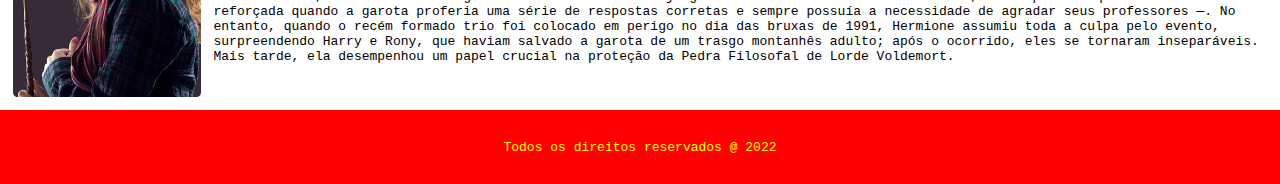
<file: personagens.html>
<!DOCTYPE html>
<html lang="en">

<head>
    <meta charset="UTF-8">
    <meta http-equiv="X-UA-Compatible" content="IE=edge">
    <meta name="viewport" content="width=device-width, initial-scale=1.0">
    <link rel="stylesheet" href="stylespers.css">
    <title>É nóis que voa, Bruxão! | Personagens</title>
</head>

<body>

    <header class="pai">
        <div class="pesquisar">
            <form>
                <input type="text" placeholder="">
            </form>
        </div>
        <div class="menus">
            <a href="./index.html" class="home">Home</a>
            <a href="./historia.html" class="hist">História</a>
            <a href="./feiticos.html" class="feiticoss">Feitiços</a>
            <a href="./hogwarts.html" class="hogwartscasas">HogWarts</a>
        </div>
    </header>

    <div class="container">

    <div class="banner">
        <img class="banner-imagem" src="imagespers/logo-banner.jpg" alt="banner da pagina de personagens">
    </div>

    <div class="harry__potter">
        <div class="harry__potter__historia">
            <img class="harry__potter__imagem" src="imagespers/banner-harrypotter.webp" alt="imagem do harry potter">
            <div>
                <p class="harry__potter__title">
                    Harry Potter
                </p>
                <p class="harry__potter__descricao">
                    Harry Tiago Potter (31 de julho de 1980) é um bruxo inglês mestiço, e um dos mais famosos
                    da atualidade. Ele é o único filho de Tiago e Lílian Potter, ambos membros da Ordem da Fênix
                    original. Seu nascimento foi ofuscado por uma profecia, nomeando ele mesmo ou Neville Longbottom
                    como aquele que possuía o poder de derrotar Lorde Voldemort. Depois da metade da profecia ser
                    relatada para o Lorde das Trevas, em cortesia de Severo Snape, Harry foi escolhido como alvo devido
                    às muitas semelhanças entre ele e Voldemort. Por sua vez, isso fez com que a família Potter se
                    escondesse. Voldemort fez sua primeira tentativa em vão de contornar a profecia quando Harry tinha
                    apenas um ano e três meses de idade. Durante a tentativa, ele assassinou os pais de Harry que
                    tentavam protegê-lo, mas a tentativa malsucedida de matar o bebê levou à primeira queda de
                    Voldemort. Esta queda marcou o fim da Primeira Guerra Bruxa, com Harry passando a ser conhecido como
                    o "Menino que Sobreviveu", já que se tornou o único sobrevivente conhecido da Maldição da Morte.
                </p>
            </div>
        </div>
    </div>

    <div class="rony__weasley">
        <div class="rony__weasley__historia">
            <img class="rony__weasley__imagem" src="imagespers/banner-ronweasley.webp" alt="imagem do rony weasley">
            <div>
                <p class="rony__weasley__title">
                    Ron Weasley
                </p>
                <p class="rony__weasley__descricao">
                    Ronald Abílio Weasley, mais conhecido como Rony, é um bruxo inglês sangue puro nascido em 1
                    de março de 1980 e o sexto filho de Arthur e Molly Weasley. Ele também é o irmão mais novo de Gui,
                    Carlinhos, Percy, Fred e Jorge e o irmão mais velho de Gina. Rony cresceu junto de seus irmãos n'A
                    Toca, pelos arredores de Ottery St. Catchpole em Devon.

                    Rony começou a frequentar a Escola de Magia e Bruxaria de Hogwarts em 1991, sendo classificado para
                    a Casa Grifinória. Ele rapidamente se tornou o melhor amigo de Harry Potter e Hermione Granger.
                    Juntos, eles formaram o trio de ouro. Os três enfrentaram muitos desafios durante sua adolescência,
                    incluindo proteger a Pedra Filosofal do Professor Quirrell, salvar Gina do Basilisco de Salazar
                    Slytherin, conseguir provar a inocência de Sirius Black e salvá-lo dos Dementadores de Azkaban,
                    guiar Harry durante todo o Torneio Tribruxo, formar a Armada de Dumbledore e lutar em várias
                    batalhas da Segunda Guerra Bruxa, incluindo a Batalha do Departamento de Mistérios (1996), a Batalha
                    da Torre de Astronomia (1997) e a Batalha dos Sete Potter (1997). Rony também se tornou goleiro do
                    time de quadribol e monitor da Grifinória em seu quinto ano escolar.
                </p>
            </div>
        </div>
    </div>

    <div class="hermione__granger">
        <div class="hermione__granger__historia">
            <img class="hermione__granger__imagem" src="imagespers/banner-hermionegranger.webp"
                alt="imagem da hermione granger">
            <div>
                <p class="hermione__granger__title">
                    Hermione Granger
                </p>
                <p class="hermione__granger__descricao">
                    A Ministra da Magia Hermione Jean Granger, nascida em 19 de setembro de 1979, é uma bruxa inglesa
                    nascida trouxa e a única filha do Sr. e da Sra. Granger. Aos onze anos de idade, quando aprendeu
                    sobre sua natureza mágica, Hermione foi aceita na Escola de Magia e Bruxaria de Hogwarts. Ela
                    iniciou seus estudos em 1991 e foi classificada para a Casa Grifinória. Hermione possuía uma mente
                    acadêmica brilhante e se provou uma estudante talentosa em quase todas as matérias que estudou, a
                    ponto de ser considerada à Casa Corvinal quando classificada pelo Chapéu Seletor. No entanto, sua
                    disposição cética e lógica foi uma das características que o fez mudar de ideia.

                    A bordo do Expresso de Hogwarts, Hermione conhece Harry Potter e Rony Weasley, dois jovens da mesma
                    idade que ela que viriam a se tornar, eventualmente, seus melhores amigos — inicialmente eles a
                    julgaram como uma "irritante sabe-tudo", uma impressão que foi ainda mais reforçada quando a garota
                    proferia uma série de respostas corretas e sempre possuía a necessidade de agradar seus professores
                    —. No entanto, quando o recém formado trio foi colocado em perigo no dia das bruxas de 1991,
                    Hermione assumiu toda a culpa pelo evento, surpreendendo Harry e Rony, que haviam salvado a garota
                    de um trasgo montanhês adulto; após o ocorrido, eles se tornaram inseparáveis. Mais tarde, ela
                    desempenhou um papel crucial na proteção da Pedra Filosofal de Lorde Voldemort.
                </p>
            </div>
        </div>
    </div>
    <footer class="footer">
        <p>Todos os direitos reservados @ 2022</p>
    </footer>

</body>

</html>
</file>
<file: styles.css>
* {
    margin: 0;
    padding: 0;
    font-family: monospace;
}

.pai {
    background-color: red;
    display: flex;
    height: 100px;
    width: 100%;
    justify-content: center;
    border: 1px solid black;
}

.pesquisar {
    display: flex;
    align-items: center;
    margin-right: 10px;
    margin-left: 40px;
}

.form {
    margin-right: 10px;
}

.menus {
    display: flex;
    gap: 10px;
    margin-left: 10px;
    font-size: 25px;
    align-items: center;

}

.menus a {
    text-decoration: none;
    color: yellow;
}

.menu {
    display: flex;
    justify-content: space-between;
    align-items: center;
    padding: 3px;
}

.menu .menu-logo {
    width: 15%;
}

.menu .menu-nav .menu-list {
    list-style: none;
    display: flex;
    gap: 25px;
    padding-right: 5px;
}

.menu .menu-nav .menu-list-item {
    font-size: 15px;
    font-weight: 500;
}

.banner .banner-imagem {
    width: 1280px;
    height: 720px;
    padding: 1%;
}

.historia {
    padding: 1%;
    justify-content: space-evenly;
    background-color: red;
}

.historia__resumo {
    display: flex;
    align-items: center;
    gap: 20px;
}

.historia .historia__imagem {
    width: 30%;
    border-radius: 2%;
}

.historia .historia__title {
    font-weight: bold;
    font-size: 19px;
}

.historia .historia_descricao {
    font-size: 15px;
    font-weight: 100px;
}

.personagens {
    padding: 1%;
    justify-content: space-around;
    background-color: green;
}

.personagens__resumo {
    display: flex;
    align-items: center;
    gap: 20px;
}

.personagens .personagens__imagem {
    width: 30%;
    border-radius: 2%;
}

.personagens .personagens__title {
    font-weight: bold;
    font-size: 19px;
}

.personagens .personagens__descricao {
    font-size: 15px;
    font-weight: 100px;
}

.hogwarts {
    padding: 1%;
    justify-content: space-around;
    background-color: yellow;
}

.hogwarts__resumo {
    display: flex;
    align-items: center;
    gap: 20px;
}

.hogwarts .hogwarts__imagem {
    width: 30%;
    border-radius: 2%;
}

.hogwarts .hogwarts__title {
    font-weight: bold;
    font-size: 19px;
}

.hogwarts .hogwarts__descricao {
    font-size: 15px;
    font-weight: 100px;
}

.feiticos {
    padding: 1%;
    justify-content: space-around;
    background-color: blue;
}

.feiticos__resumo {
    display: flex;
    align-items: center;
    gap: 20px;
}

.feiticos .feiticos__imagem {
    width: 30%;
    border-radius: 2%;
}

.feiticos .feiticos__title {
    font-weight: bold;
    font-size: 19px;
}

.feiticos .feiticos__descricao {
    font-size: 15px;
    font-weight: 100px;
}

.footer {
    display: flex;
    justify-content: center;
    background-color: red;
    margin: 0px;
    padding: 30px;
    color: yellow;
    margin-top: 0px;
}
</file>
<file: styleshist.css>
* {
    margin: 0;
    padding: 0;
    font-family: monospace;
}

.pai {
    background-color: red;
    display: flex;
    height: 100px;
    justify-content: center;
    border: 1px solid black;
}

.pesquisar {
    display: flex;
    align-items: center;
    margin-right: 10px;
    margin-left: 40px;
}

.form {
    margin-right: 10px;
}

.menus {
    display: flex;
    gap: 10px;
    margin-left: 10px;
    font-size: 25px;
    align-items: center;

}

.menus a {
    text-decoration: none;
    color: yellow;
}
.menu .menu-logo {
    width: 15%;
}

.menu {
    display: flex;
    justify-content: space-between;
    align-items: center;
    padding: 3px;
}

.menu .menu-nav .menu-list {
    list-style: none;
    display: flex;
    gap: 25px;
    padding-right: 5px;
}

.menu .menu-nav .menu-list-item {
    font-size: 15px;
    font-weight: 500;
}

.banner .banner-imagem {
    width: 1280px;
    height: 720px;
    padding: 1%;
}

.livro__1 {
    padding: 1%;
    justify-content: space-evenly;
}

.historia__livro__1 {
    display: flex;
    align-items: center;
    gap: 20px;
}

.livro__1 .capa__livro__1 {
    width: 30%;
    border-radius: 2%;
}

.livro__1 .livro__1__title {
    font-weight: bold;
    font-size: 19px;
}

.livro__1 .livro__1__descricao {
    font-size: 15px;
    font-weight: 100px;
}

.livro__2 {
    padding: 1%;
    justify-content: space-evenly;
}

.historia__livro__2 {
    display: flex;
    align-items: center;
    gap: 20px;
}

.livro__2 .capa__livro__2 {
    width: 30%;
    border-radius: 2%;
}

.livro__2 .livro__2__title {
    font-weight: bold;
    font-size: 19px;
}

.livro__2 .livro__2__descricao {
    font-size: 15px;
    font-weight: 100px;
}

.livro__3 {
    padding: 1%;
    justify-content: space-evenly;
}

.historia__livro__3 {
    display: flex;
    align-items: center;
    gap: 20px;
}

.livro__3 .capa__livro__3 {
    width: 30%;
    border-radius: 2%;
}

.livro__3 .livro__3__title {
    font-weight: bold;
    font-size: 19px;
}

.livro__3 .livro__3__descricao {
    font-size: 15px;
    font-weight: 100px;
}

.livro__4 {
    padding: 1%;
    justify-content: space-evenly;
}

.historia__livro__4 {
    display: flex;
    align-items: center;
    gap: 20px;
}

.livro__4 .capa__livro__4 {
    width: 30%;
    border-radius: 2%;
}

.livro__4 .livro__4__title {
    font-weight: bold;
    font-size: 19px;
}

.livro__4 .livro__4__descricao {
    font-size: 15px;
    font-weight: 100px;
}

.livro__5 {
    padding: 1%;
    justify-content: space-evenly;
}

.historia__livro__5 {
    display: flex;
    align-items: center;
    gap: 20px;
}

.livro__5 .capa__livro__5 {
    width: 30%;
    border-radius: 2%;
}

.livro__5 .livro__5__title {
    font-weight: bold;
    font-size: 19px;
}

.livro__5 .livro__5__descricao {
    font-size: 15px;
    font-weight: 100px;
}

.livro__6 {
    padding: 1%;
    justify-content: space-evenly;
}

.historia__livro__6 {
    display: flex;
    align-items: center;
    gap: 20px;
}

.livro__6 .capa__livro__6 {
    width: 30%;
    border-radius: 2%;
}

.livro__6 .livro__6__title {
    font-weight: bold;
    font-size: 19px;
}

.livro__6 .livro__6__descricao {
    font-size: 15px;
    font-weight: 100px;
}

.livro__7 {
    padding: 1%;
    justify-content: space-evenly;
}

.historia__livro__7 {
    display: flex;
    align-items: center;
    gap: 20px;
}

.livro__7 .capa__livro__7 {
    width: 30%;
    border-radius: 2%;
}

.livro__7 .livro__7__title {
    font-weight: bold;
    font-size: 19px;
}

.livro__7 .livro__7__descricao {
    font-size: 15px;
    font-weight: 100px;
}


.footer {
    display: flex;
    justify-content: center;
    background-color: red;
    margin: 0px;
    padding: 30px;
    color: yellow;
    margin-top: 0px;
}
</file>
<file: styleshog.css>
* {
    margin: 0px;
    padding: 0px
}


html, body {
    height: 100%;
}
.pai {
    background-color: red;
    display: flex;
    height: 100px;
    justify-content: center;
    border: 1px solid black;
}

.pesquisar {
    display: flex;
    align-items: center;
    margin-right: 10px;
    margin-left: 40px;
}

.form {
    margin-right: 10px;
}

.menus {
    display: flex;
    gap: 10px;
    margin-left: 10px;
    font-size: 25px;
    align-items: center;

}

.menus a {
    text-decoration: none;
    color: yellow;
}

.inicio {
    width: 100%;
    height: 70vh;
    background: url("./imageshog/capa-hogwarts.jpg") center center/cover no-repeat;
    border: 2px solid black;
}


h1 {
    font-size: 60px;
    display: flex;
    justify-content: center;
}

h2 {
    font-size: 40px;
}

p {
    display: flex;
    margin: 20px;
    padding: 20px;
    justify-content: center;
    font-size: 25px;
}

.brasao {
    display: flex;
    justify-content: center;
}

.hogwarts {
    background-color:darkgrey;
    margin: 100px;
    padding: 100px; 
    
    border: 3px solid black;
}

.hogwarts .titulo {
    display: flex;
    justify-content: center;
    font-size: 40px;
    margin-top: 60px;
}

.hogwarts .subtitulo {
    display: flex;
    justify-content: center;
    margin-top: 20px;
    font-size: 25px;
}

.hogwarts .brasao {
    display: flex;
    justify-content: center;
    margin-top: 80px;
}

.hogwarts .texto1 {
    display: flex;
    font-size: 30px;
    margin-left: 200px;
    margin-right: 200px;
    padding: 50px;
}

.hogwarts .salaoprincipal {
    display: flex;
    justify-content: center;
    margin: 10px;
    padding: 10px;
    align-items:self-end;
    

}

.hogwarts .textsalaop {
    display: flex;
    justify-content: center;
    font-size: 30px;
    margin: 20px;
    padding: 20px;
    font-style: i;
    border-bottom: 2px solid black;
}

.grifinoria {
    background-color:darkgrey;
    margin: 100px;
    padding: 100px;
    border: 3px solid black;
}

.grifinoria .titleGrif {
    display: flex;
    justify-content: center;
    font-size: 40px;
    
}


.grifinoria .brasaogrif {
    display: flex;
    justify-content: center;
}

.grifinoria .textGrif {
    display: flex;
    margin: 20px;
    padding: 20px;
    justify-content: center;
    font-size: 25px;
}


.saibamais{
    display: flex; 
    justify-content: center;
    margin-top: 50px
    
}

.saiba-mais {

    padding: 10px 20px;
    width: 100px;
    height: 30px;
    background-color: red;
    color: yellow;
    text-decoration: none;
    font-size: 20px;
    border-radius: 5px;
    transition: all 0.3s ease-in-out;
    
}

.sonserina {
    background-color:darkgrey;
    margin: 100px;
    padding: 100px; 
    border: 3px solid black;
}


.lufalufa {
    background-color:darkgrey;
    margin: 100px;
    padding: 100px; 
    border: 3px solid black;
}

.corvinal {
    background-color:darkgrey;
    margin: 100px;
    padding: 100px; 
    border: 3px solid black;
}

.footer {
    display: flex;
    justify-content: center;
    background-color: red;
    margin: 20px;
    padding: 30px;
    color: yellow;
    margin-top: 0px;
}
</file>
<file: stylespers.css>
* {
    margin: 0;
    padding: 0;
    font-family: monospace;
}


.pai {
    background-color: red;
    display: flex;
    height: 100px;
    justify-content: center;
    border: 1px solid black;
}

.pesquisar {
    display: flex;
    align-items: center;
    margin-right: 10px;
    margin-left: 40px;
}

.form {
    margin-right: 10px;
}

.menus {
    display: flex;
    gap: 10px;
    margin-left: 10px;
    font-size: 25px;
    align-items: center;

}

.menus a {
    text-decoration: none;
    color: yellow;
}
.menu .menu-logo {
    width: 15%;
}

.menu {
    display: flex;
    justify-content: space-between;
    align-items: center;
    padding: 3px;
}

.menu .menu-nav .menu-list {
    list-style: none;
    display: flex;
    gap: 25px;
    padding-right: 5px;
}

.menu .menu-nav .menu-list-item {
    font-size: 15px;
    font-weight: 500;
}

.banner .banner-imagem {
    width: 1280px;
    height: 720px;
    padding: 1%;
}

.harry__potter {
    display: flex;
    padding: 1%;
    justify-content: space-evenly;
}

.harry__potter__historia {
    display: flex;
    gap: 1%;
    align-items: center;
}

.harry__potter__imagem {
    width: 15%;
    border-radius: 2%;
}

.rony__weasley {
    display: flex;
    padding: 1%;
    justify-content: space-evenly;
}

.rony__weasley__historia {
    display: flex;
    gap: 1%;
    align-items: center;
}

.rony__weasley__imagem {
    width: 15%;
    border-radius: 2%;
}

.hermione__granger {
    display: flex;
    padding: 1%;
    justify-content: space-evenly;
}

.hermione__granger__historia {
    display: flex;
    gap: 1%;
    align-items: center;
}

.hermione__granger__imagem {
    width: 15%;
    border-radius: 2%;
}

.footer {
    display: flex;
    justify-content: center;
    background-color: red;
    margin: 0px;
    padding: 30px;
    color: yellow;
    margin-top: 0px;
}
</file>
